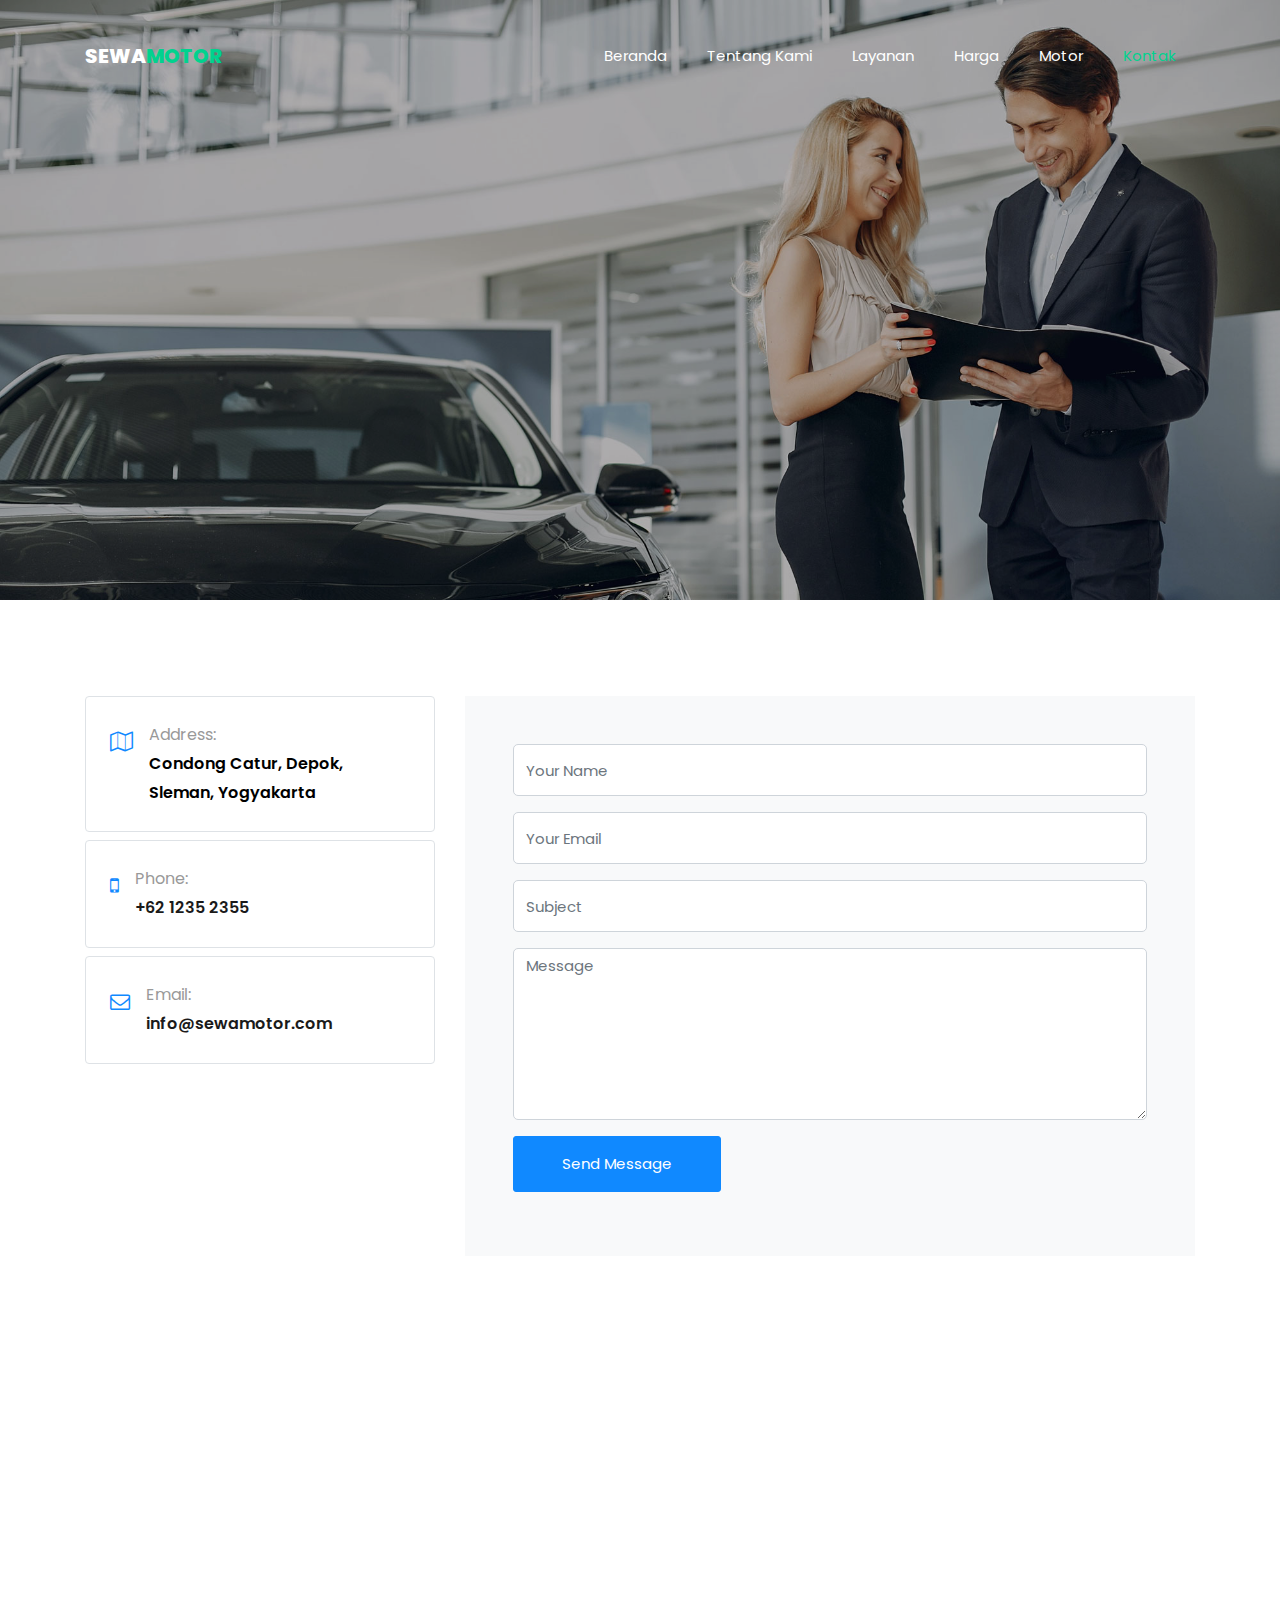
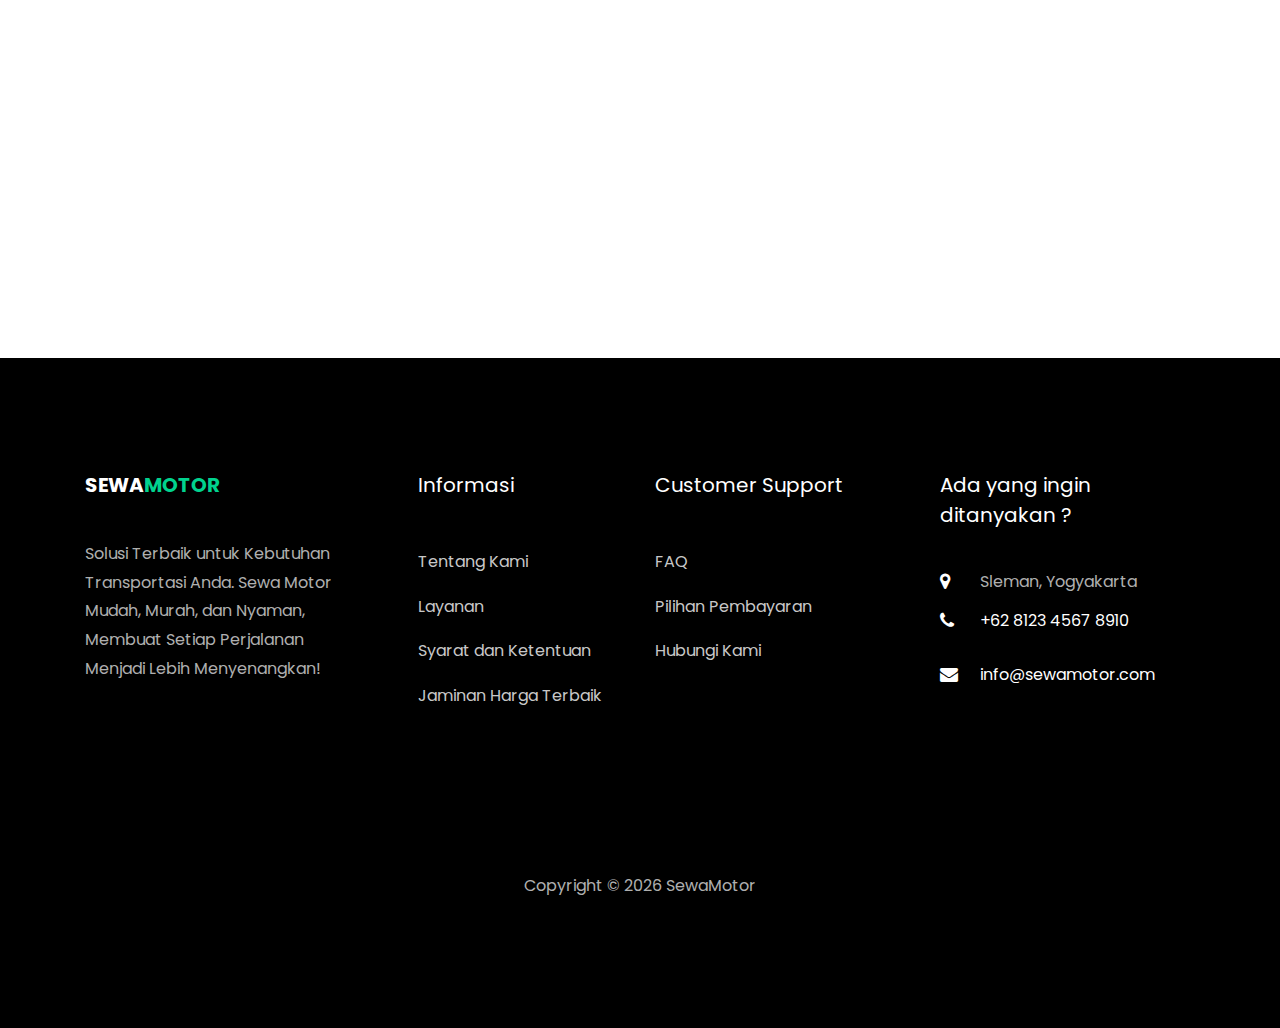
<file: contact.html>
<!DOCTYPE html>
<html lang="en">
  <head>
    <title>Sewa Motor</title>
    <meta charset="utf-8" />
    <meta
      name="viewport"
      content="width=device-width, initial-scale=1, shrink-to-fit=no"
    />

    <link
      href="https://fonts.googleapis.com/css?family=Poppins:200,300,400,500,600,700,800&display=swap"
      rel="stylesheet"
    />

    <link rel="stylesheet" href="css/open-iconic-bootstrap.min.css" />
    <link rel="stylesheet" href="css/animate.css" />

    <link rel="stylesheet" href="css/owl.carousel.min.css" />
    <link rel="stylesheet" href="css/owl.theme.default.min.css" />
    <link rel="stylesheet" href="css/magnific-popup.css" />

    <link rel="stylesheet" href="css/aos.css" />

    <link rel="stylesheet" href="css/ionicons.min.css" />

    <link rel="stylesheet" href="css/bootstrap-datepicker.css" />
    <link rel="stylesheet" href="css/jquery.timepicker.css" />

    <link rel="stylesheet" href="css/flaticon.css" />
    <link rel="stylesheet" href="css/icomoon.css" />
    <link rel="stylesheet" href="css/style.css" />
  </head>
  <body>
    <nav
      class="navbar navbar-expand-lg navbar-dark ftco_navbar bg-dark ftco-navbar-light"
      id="ftco-navbar"
    >
      <div class="container">
        <a class="navbar-brand" href="index.html">Sewa<span>Motor</span></a>
        <button
          class="navbar-toggler"
          type="button"
          data-toggle="collapse"
          data-target="#ftco-nav"
          aria-controls="ftco-nav"
          aria-expanded="false"
          aria-label="Toggle navigation"
        >
          <span class="oi oi-menu"></span> Menu
        </button>

        <div class="collapse navbar-collapse" id="ftco-nav">
          <ul class="navbar-nav ml-auto">
            <li class="nav-item">
              <a href="index.html" class="nav-link">Beranda</a>
            </li>
            <li class="nav-item">
              <a href="about.html" class="nav-link">Tentang Kami</a>
            </li>
            <li class="nav-item">
              <a href="services.html" class="nav-link">Layanan</a>
            </li>
            <li class="nav-item">
              <a href="pricing.html" class="nav-link">Harga</a>
            </li>
            <li class="nav-item">
              <a href="motor.html" class="nav-link">Motor</a>
            </li>
            <li class="nav-item active">
              <a href="contact.html" class="nav-link">Kontak</a>
            </li>
          </ul>
        </div>
      </div>
    </nav>
    <!-- END nav -->

    <section
      class="hero-wrap hero-wrap-2 js-fullheight"
      style="background-image: url('images/bg_3.jpg')"
      data-stellar-background-ratio="0.5"
    >
      <div class="overlay"></div>
      <div class="container">
        <div
          class="row no-gutters slider-text js-fullheight align-items-end justify-content-start"
        >
          <div class="col-md-9 ftco-animate pb-5">
            <p class="breadcrumbs">
              <span class="mr-2"
                ><a href="index.html"
                  >Beranda <i class="ion-ios-arrow-forward"></i></a
              ></span>
              <span>Kontak <i class="ion-ios-arrow-forward"></i></span>
            </p>
            <h1 class="mb-3 bread">Hubungi Kami</h1>
          </div>
        </div>
      </div>
    </section>

    <section class="ftco-section contact-section">
      <div class="container">
        <div class="row d-flex mb-5 contact-info">
          <div class="col-md-4">
            <div class="row mb-5">
              <div class="col-md-12">
                <div class="border w-100 p-4 rounded mb-2 d-flex">
                  <div class="icon mr-3">
                    <span class="icon-map-o"></span>
                  </div>
                  <p>
                    <span>Address:</span> Condong Catur, Depok, Sleman,
                    Yogyakarta
                  </p>
                </div>
              </div>
              <div class="col-md-12">
                <div class="border w-100 p-4 rounded mb-2 d-flex">
                  <div class="icon mr-3">
                    <span class="icon-mobile-phone"></span>
                  </div>
                  <p>
                    <span>Phone:</span>
                    <a href="tel://621234567920">+62 1235 2355</a>
                  </p>
                </div>
              </div>
              <div class="col-md-12">
                <div class="border w-100 p-4 rounded mb-2 d-flex">
                  <div class="icon mr-3">
                    <span class="icon-envelope-o"></span>
                  </div>
                  <p>
                    <span>Email:</span>
                    <a href="mailto:info@sewamotor.com">info@sewamotor.com</a>
                  </p>
                </div>
              </div>
            </div>
          </div>
          <div class="col-md-8 block-9 mb-md-5">
            <form action="#" class="bg-light p-5 contact-form">
              <div class="form-group">
                <input
                  type="text"
                  class="form-control"
                  placeholder="Your Name"
                />
              </div>
              <div class="form-group">
                <input
                  type="text"
                  class="form-control"
                  placeholder="Your Email"
                />
              </div>
              <div class="form-group">
                <input type="text" class="form-control" placeholder="Subject" />
              </div>
              <div class="form-group">
                <textarea
                  name=""
                  id=""
                  cols="30"
                  rows="7"
                  class="form-control"
                  placeholder="Message"
                ></textarea>
              </div>
              <div class="form-group">
                <input
                  type="submit"
                  value="Send Message"
                  class="btn btn-primary py-3 px-5"
                />
              </div>
            </form>
          </div>
        </div>
        <div class="row justify-content-center">
          <div class="col-md-12">
            <iframe
              id="map"
              class="bg-white"
              src="https://www.google.com/maps/embed?pb=!1m17!1m12!1m3!1d3953.290327492322!2d110.40557477595422!3d-7.759002176947893!2m3!1f0!2f0!3f0!3m2!1i1024!2i768!4f13.1!3m2!1m1!2zN8KwNDUnMzIuNCJTIDExMMKwMjQnMjkuMyJF!5e0!3m2!1sen!2sid!4v1719283453600!5m2!1sen!2sid"
            ></iframe>
          </div>
        </div>
      </div>
    </section>

    <footer class="ftco-footer ftco-bg-dark ftco-section">
      <div class="container">
        <div class="row mb-5">
          <div class="col-md">
            <div class="ftco-footer-widget mb-4">
              <h2 class="ftco-heading-2">
                <a href="#" class="logo">Sewa<span>Motor</span></a>
              </h2>
              <p>
                Solusi Terbaik untuk Kebutuhan Transportasi Anda. Sewa Motor
                Mudah, Murah, dan Nyaman, Membuat Setiap Perjalanan Menjadi
                Lebih Menyenangkan!
              </p>
              <ul
                class="ftco-footer-social list-unstyled float-md-left float-lft mt-5"
              >
                <li class="ftco-animate">
                  <a href="#"><span class="icon-twitter"></span></a>
                </li>
                <li class="ftco-animate">
                  <a href="#"><span class="icon-facebook"></span></a>
                </li>
                <li class="ftco-animate">
                  <a href="#"><span class="icon-instagram"></span></a>
                </li>
              </ul>
            </div>
          </div>
          <div class="col-md">
            <div class="ftco-footer-widget mb-4 ml-md-5">
              <h2 class="ftco-heading-2">Informasi</h2>
              <ul class="list-unstyled">
                <li><a href="#" class="py-2 d-block">Tentang Kami</a></li>
                <li><a href="#" class="py-2 d-block">Layanan</a></li>
                <li>
                  <a href="#" class="py-2 d-block">Syarat dan Ketentuan</a>
                </li>
                <li>
                  <a href="#" class="py-2 d-block">Jaminan Harga Terbaik</a>
                </li>
              </ul>
            </div>
          </div>
          <div class="col-md">
            <div class="ftco-footer-widget mb-4">
              <h2 class="ftco-heading-2">Customer Support</h2>
              <ul class="list-unstyled">
                <li><a href="#" class="py-2 d-block">FAQ</a></li>
                <li><a href="#" class="py-2 d-block">Pilihan Pembayaran</a></li>
                <li><a href="#" class="py-2 d-block">Hubungi Kami</a></li>
              </ul>
            </div>
          </div>
          <div class="col-md">
            <div class="ftco-footer-widget mb-4">
              <h2 class="ftco-heading-2">Ada yang ingin ditanyakan ?</h2>
              <div class="block-23 mb-3">
                <ul>
                  <li>
                    <span class="icon icon-map-marker"></span
                    ><span class="text">Sleman, Yogyakarta</span>
                  </li>
                  <li>
                    <a href="#"
                      ><span class="icon icon-phone"></span
                      ><span class="text">+62 8123 4567 8910</span></a
                    >
                  </li>
                  <li>
                    <a href="#"
                      ><span class="icon icon-envelope"></span
                      ><span class="text">info@sewamotor.com</span></a
                    >
                  </li>
                </ul>
              </div>
            </div>
          </div>
        </div>
        <div class="row">
          <div class="col-md-12 text-center">
            <p>
              Copyright &copy;
              <script>
                document.write(new Date().getFullYear());
              </script>
              SewaMotor
            </p>
          </div>
        </div>
      </div>
    </footer>

    <!-- loader -->
    <div id="ftco-loader" class="show fullscreen">
      <svg class="circular" width="48px" height="48px">
        <circle
          class="path-bg"
          cx="24"
          cy="24"
          r="22"
          fill="none"
          stroke-width="4"
          stroke="#eeeeee"
        />
        <circle
          class="path"
          cx="24"
          cy="24"
          r="22"
          fill="none"
          stroke-width="4"
          stroke-miterlimit="10"
          stroke="#F96D00"
        />
      </svg>
    </div>

    <script src="js/jquery.min.js"></script>
    <script src="js/jquery-migrate-3.0.1.min.js"></script>
    <script src="js/popper.min.js"></script>
    <script src="js/bootstrap.min.js"></script>
    <script src="js/jquery.easing.1.3.js"></script>
    <script src="js/jquery.waypoints.min.js"></script>
    <script src="js/jquery.stellar.min.js"></script>
    <script src="js/owl.carousel.min.js"></script>
    <script src="js/jquery.magnific-popup.min.js"></script>
    <script src="js/aos.js"></script>
    <script src="js/jquery.animateNumber.min.js"></script>
    <script src="js/bootstrap-datepicker.js"></script>
    <script src="js/jquery.timepicker.min.js"></script>
    <script src="js/scrollax.min.js"></script>
    <script src="js/main.js"></script>
  </body>
</html>
</file>
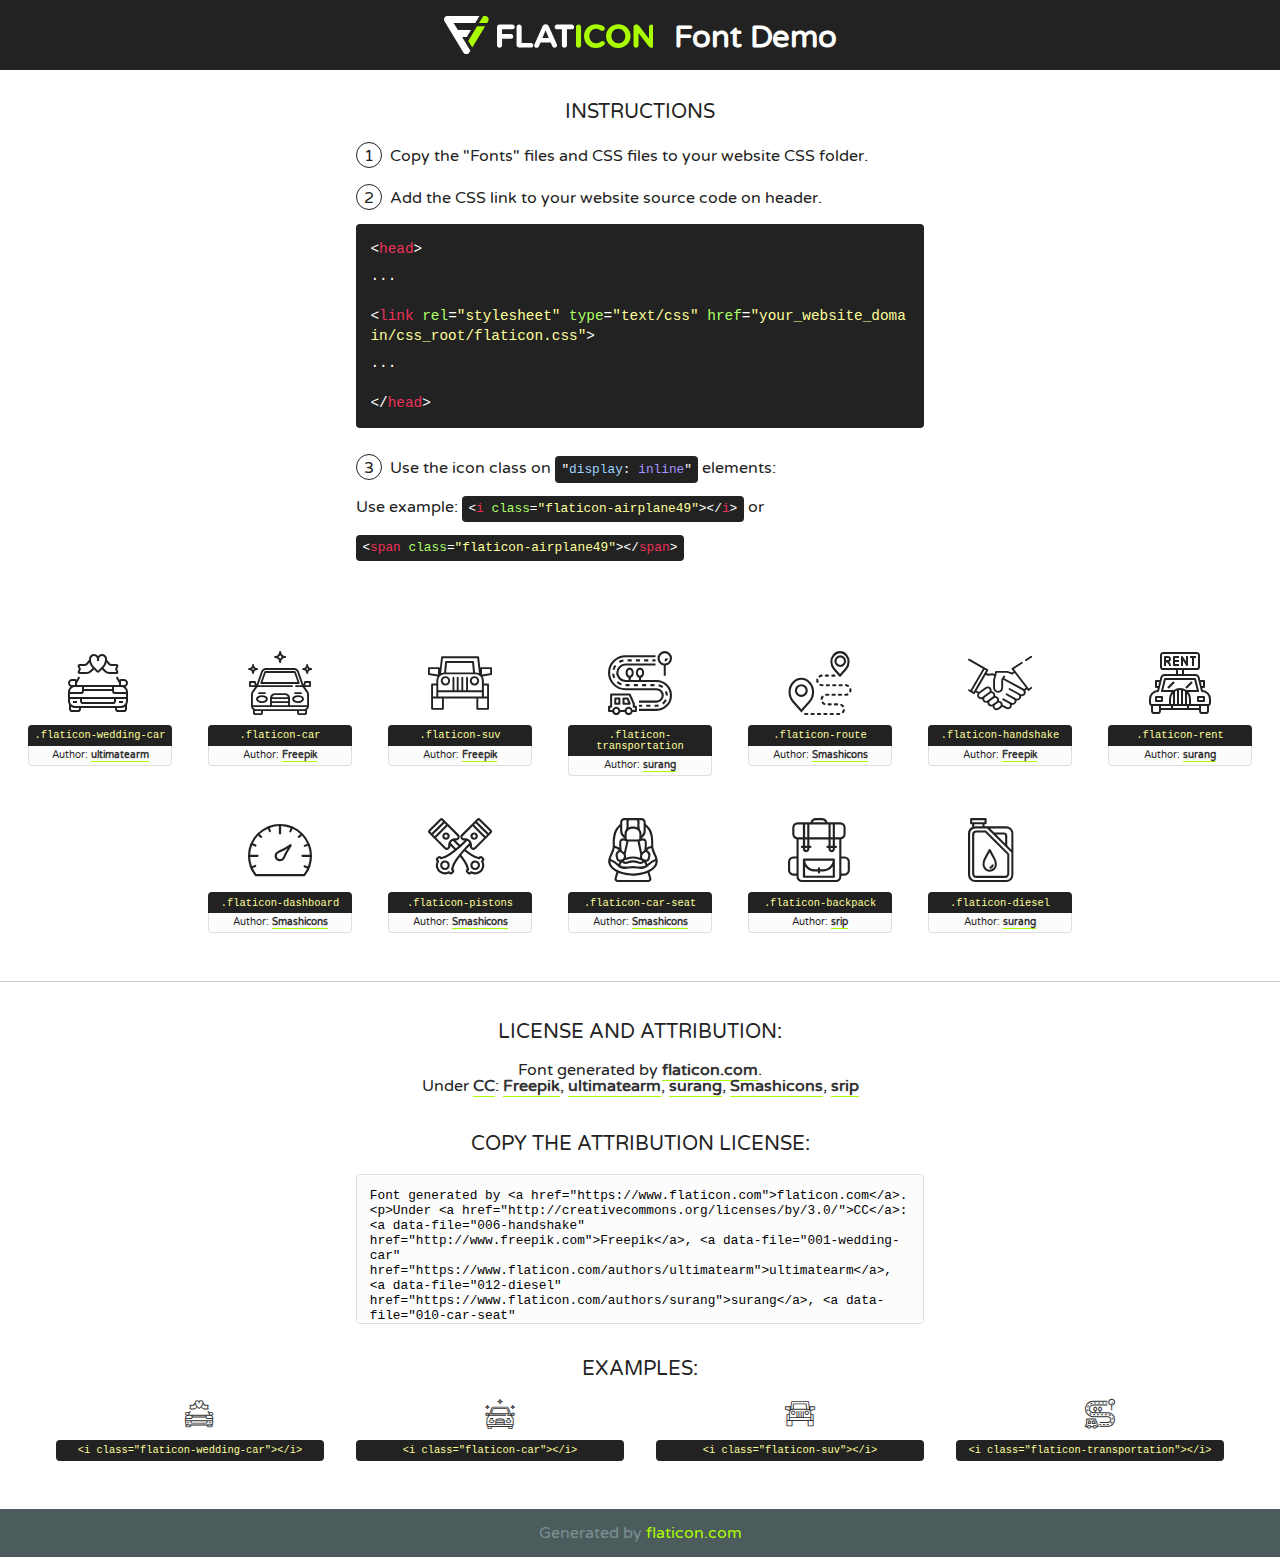
<file: fonts/flaticon/font/flaticon.html>
<!DOCTYPE html>
<!--
  Flaticon icon font: Flaticon
  Creation date: 29/10/2019 06:11
-->
<html>
<!DOCTYPE html>
<html>

<head>
    <title>Flaticon WebFont</title>
    <link href="http://fonts.googleapis.com/css?family=Varela+Round" rel="stylesheet" type="text/css" />
    <link rel="stylesheet" type="text/css" href="flaticon.css">
    <meta charset="UTF-8">
    <style>
    html, body, div, span, applet, object, iframe,
    h1, h2, h3, h4, h5, h6, p, blockquote, pre,
    a, abbr, acronym, address, big, cite, code,
    del, dfn, em, img, ins, kbd, q, s, samp,
    small, strike, strong, sub, sup, tt, var,
    b, u, i, center,
    dl, dt, dd, ol, ul, li,
    fieldset, form, label, legend,
    table, caption, tbody, tfoot, thead, tr, th, td,
    article, aside, canvas, details, embed, 
    figure, figcaption, footer, header, hgroup, 
    menu, nav, output, ruby, section, summary,
    time, mark, audio, video {
        margin: 0;
        padding: 0;
        border: 0;
        font-size: 100%;
        font: inherit;
        vertical-align: baseline;
    }
    /* HTML5 display-role reset for older browsers */
    article, aside, details, figcaption, figure, 
    footer, header, hgroup, menu, nav, section {
        display: block;
    }
    body {
        line-height: 1;
    }
    ol, ul {
        list-style: none;
    }
    blockquote, q {
        quotes: none;
    }
    blockquote:before, blockquote:after,
    q:before, q:after {
        content: '';
        content: none;
    }
    table {
        border-collapse: collapse;
        border-spacing: 0;
    }
    body {
        font-family: 'Varela Round', Helvetica, Arial, sans-serif;
        font-size: 16px;
        color: #222;
    }
    a {
        color: #333;
        border-bottom: 1px solid #a9fd00;
        font-weight: bold;
        text-decoration: none;
    }
    * {
        -moz-box-sizing: border-box;
        -webkit-box-sizing: border-box;
        box-sizing: border-box;
        margin: 0;
        padding: 0;
    }
    [class^="flaticon-"]:before, [class*=" flaticon-"]:before, [class^="flaticon-"]:after, [class*=" flaticon-"]:after {
        font-family: Flaticon;
        font-size: 30px;
        font-style: normal;
        margin-left: 20px;
        color: #333;
    }
    .wrapper {
        max-width: 600px;
        margin: auto;
        padding: 0 1em;
    }
    .title {
        font-size: 1.25em;
        text-align: center;
        margin-bottom: 1em;
        text-transform: uppercase;
    }
    header {
        text-align: center;
        background-color: #222;
        color: #fff;
        padding: 1em;
    }
    header .logo {
        width: 210px;
        height: 38px;
        display: inline-block;
        vertical-align: middle;
        margin-right: 1em;
        border: none;
    }
    header strong {
        font-size: 1.95em;
        font-weight: bold;
        vertical-align: middle;
        margin-top: 5px;
        display: inline-block;
    }
    .demo {
        margin: 2em auto;
        line-height: 1.25em;
    }
    .demo ul li {
        margin-bottom: 1em;
    }
    .demo ul li .num {
        color: #222;
        border-radius: 20px;
        display: inline-block;
        width: 26px;
        padding: 3px;
        height: 26px;
        text-align: center;
        margin-right: 0.5em;
        border: 1px solid #222;
    }
    .demo ul li code {
        background-color: #222;
        border-radius: 4px;
        padding: 0.25em 0.5em;
        display: inline-block;
        color: #fff;
        font-family: Consolas,Monaco,Lucida Console,Liberation Mono,DejaVu Sans Mono,Bitstream Vera Sans Mono,Courier New, monospace;
        font-weight: lighter;
        margin-top: 1em;
        font-size: 0.8em;
        word-break: break-all;
    }
    .demo ul li code.big {
        padding: 1em;
        font-size: 0.9em;
    }
    .demo ul li code .red {
        color: #EF3159;
    }
    .demo ul li code .green {
        color: #ACFF65;
    }
    .demo ul li code .yellow {
        color: #FFFF99;
    }
    .demo ul li code .blue {
        color: #99D3FF;
    }
    .demo ul li code .purple {
        color: #A295FF;
    }
    .demo ul li code .dots {
        margin-top: 0.5em;
        display: block;
    }
    #glyphs {
        border-bottom: 1px solid #ccc;
        padding: 2em 0;
        text-align: center;
    }
    .glyph {
        display: inline-block;
        width: 9em;
        margin: 1em;
        text-align: center;
        vertical-align: top;
        background: #FFF;
    }
    .glyph .glyph-icon {
        padding: 10px;
        display: block;
        font-family:"Flaticon";
        font-size: 64px;
        line-height: 1;
    }
    .glyph .glyph-icon:before {
        font-size: 64px;
        color: #222;
        margin-left: 0;
    }
    .class-name {
        font-size: 0.65em;
        background-color: #222;
        color: #fff;
        border-radius: 4px 4px 0 0;
        padding: 0.5em;
        color: #FFFF99;
        font-family: Consolas,Monaco,Lucida Console,Liberation Mono,DejaVu Sans Mono,Bitstream Vera Sans Mono,Courier New, monospace;
    }
    .author-name {
        font-size: 0.6em;
        background-color: #fcfcfd;
        border: 1px solid #DEDEE4;
        border-top: 0;
        border-radius: 0 0 4px 4px;
        padding: 0.5em;
    }
    .class-name:last-child {
        font-size: 10px;
        color:#888;
    }
    .class-name:last-child a {
        font-size: 10px;
        color:#555;
    }
    .class-name:last-child a:hover {
        color:#a9fd00;
    }
    .glyph > input {
        display: block;
        width: 100px;
        margin: 5px auto;
        text-align: center;
        font-size: 12px;
        cursor: text;
    }
    .glyph > input.icon-input {
        font-family:"Flaticon";
        font-size: 16px;
        margin-bottom: 10px;
    }
    .attribution .title {
        margin-top: 2em;
    }
    .attribution textarea {
        background-color: #fcfcfd;
        padding: 1em;
        border: none;
        box-shadow: none;
        border: 1px solid #DEDEE4;
        border-radius: 4px;
        resize: none;
        width: 100%;
        height: 150px;
        font-size: 0.8em;
        font-family: Consolas,Monaco,Lucida Console,Liberation Mono,DejaVu Sans Mono,Bitstream Vera Sans Mono,Courier New, monospace;
        -webkit-appearance: none;
    }
    .iconsuse {
        margin: 2em auto;
        text-align: center;
        max-width: 1200px;
    }
    .iconsuse:after {
        content: '';
        display: table;
        clear: both;
    }
    .iconsuse .image {
        float: left;
        width: 25%;
        padding: 0 1em;
    }
    .iconsuse .image p {
        margin-bottom: 1em;
    }
    .iconsuse .image span {
        display: block;
        font-size: 0.65em;
        background-color: #222;
        color: #fff;
        border-radius: 4px;
        padding: 0.5em;
        color: #FFFF99;
        margin-top: 1em;
        font-family: Consolas,Monaco,Lucida Console,Liberation Mono,DejaVu Sans Mono,Bitstream Vera Sans Mono,Courier New, monospace;
    }
    #footer {
        text-align: center;
        background-color: #4C5B5C;
        color: #7c9192;
        padding: 1em;
    }
    #footer a {
        border: none;
        color: #a9fd00;
        font-weight: normal;
    }
    @media (max-width: 960px) {
        .iconsuse .image {
            width: 50%;
        }
    }
    @media (max-width: 560px) {
        .iconsuse .image {
            width: 100%;
        }
    }
    </style>
</head>

<body class="characters-off">

    <header>
        <a href="https://www.flaticon.com" target="_blank" class="logo">
            <svg version="1.1" xmlns="http://www.w3.org/2000/svg" xmlns:xlink="http://www.w3.org/1999/xlink" xmlns:a="http://ns.adobe.com/AdobeSVGViewerExtensions/3.0/" viewBox="0 0 560.875 102.036" enable-background="new 0 0 560.875 102.036" xml:space="preserve">
                <defs>
                </defs>
                <g>
                    <g class="letters">
                        <path fill="#ffffff" d="M141.596,29.675c0-3.777,2.985-6.767,6.764-6.767h34.438c3.426,0,6.15,2.728,6.15,6.15
                        c0,3.43-2.724,6.149-6.15,6.149h-27.674v13.091h23.719c3.429,0,6.151,2.724,6.151,6.15c0,3.43-2.723,6.149-6.151,6.149h-23.719
                        v17.574c0,3.773-2.986,6.761-6.764,6.761c-3.779,0-6.764-2.989-6.764-6.761V29.675z"></path>
                        <path fill="#ffffff" d="M193.844,29.149c0-3.781,2.985-6.767,6.764-6.767c3.776,0,6.763,2.985,6.763,6.767v42.957h25.039
                        c3.426,0,6.149,2.726,6.149,6.153c0,3.425-2.723,6.15-6.149,6.15h-31.802c-3.779,0-6.764-2.986-6.764-6.768V29.149z"></path>
                        <path fill="#ffffff" d="M241.891,75.71l21.438-48.407c1.492-3.341,4.215-5.357,7.906-5.357h0.792
                        c3.686,0,6.323,2.017,7.815,5.357l21.439,48.407c0.436,0.967,0.701,1.845,0.701,2.723c0,3.602-2.809,6.501-6.414,6.501
                        c-3.161,0-5.269-1.845-6.499-4.655l-4.132-9.661h-27.059l-4.301,10.102c-1.144,2.631-3.426,4.214-6.237,4.214
                        c-3.517,0-6.24-2.81-6.24-6.325C241.1,77.64,241.451,76.677,241.891,75.71z M279.932,58.666l-8.521-20.297l-8.526,20.297H279.932
                        z"></path>
                        <path fill="#ffffff" d="M314.864,35.387H301.86c-3.429,0-6.239-2.813-6.239-6.238c0-3.429,2.811-6.24,6.239-6.24h39.533
                        c3.426,0,6.237,2.811,6.237,6.24c0,3.425-2.811,6.238-6.237,6.238h-13.001v42.785c0,3.773-2.99,6.761-6.764,6.761
                        c-3.779,0-6.764-2.989-6.764-6.761V35.387z"></path>
                        <path fill="#A9FD00" d="M352.615,29.149c0-3.781,2.985-6.767,6.767-6.767c3.774,0,6.761,2.985,6.761,6.767v49.024
                        c0,3.773-2.987,6.761-6.761,6.761c-3.781,0-6.767-2.989-6.767-6.761V29.149z"></path>
                        <path fill="#A9FD00" d="M374.132,53.836v-0.179c0-17.481,13.178-31.801,32.065-31.801c9.22,0,15.459,2.458,20.557,6.238
                        c1.402,1.054,2.637,2.985,2.637,5.357c0,3.692-2.985,6.59-6.681,6.59c-1.845,0-3.071-0.702-4.044-1.319
                        c-3.776-2.813-7.729-4.393-12.562-4.393c-10.364,0-17.831,8.611-17.831,19.154v0.173c0,10.542,7.291,19.329,17.831,19.329
                        c5.715,0,9.492-1.756,13.359-4.834c1.049-0.874,2.458-1.491,4.039-1.491c3.429,0,6.325,2.813,6.325,6.236
                        c0,2.106-1.056,3.78-2.282,4.834c-5.539,4.834-12.036,7.733-21.878,7.733C387.572,85.464,374.132,71.493,374.132,53.836z"></path>
                        <path fill="#A9FD00" d="M433.009,53.836v-0.179c0-17.481,13.79-31.801,32.766-31.801c18.981,0,32.592,14.143,32.592,31.628v0.173
                        c0,17.483-13.785,31.807-32.769,31.807C446.625,85.464,433.009,71.32,433.009,53.836z M484.224,53.836v-0.179
                        c0-10.539-7.725-19.326-18.626-19.326c-10.893,0-18.449,8.611-18.449,19.154v0.173c0,10.542,7.73,19.329,18.626,19.329
                        C476.676,72.986,484.224,64.378,484.224,53.836z"></path>
                        <path fill="#A9FD00" d="M506.233,29.321c0-3.774,2.99-6.763,6.767-6.763h1.401c3.252,0,5.183,1.583,7.029,3.953l26.093,34.265
                        V29.059c0-3.692,2.99-6.677,6.681-6.677c3.683,0,6.671,2.985,6.671,6.677v48.934c0,3.78-2.987,6.765-6.764,6.765h-0.436
                        c-3.257,0-5.188-1.581-7.034-3.953l-27.056-35.492v32.944c0,3.687-2.985,6.676-6.678,6.676c-3.683,0-6.673-2.989-6.673-6.676
                        V29.321z"></path>
                    </g>
                    <g class="insignia">
                        <path fill="#ffffff" d="M48.372,56.137h12.517l11.156-18.537H37.186L25.688,18.539h57.825L94.668,0H9.271
                        C5.925,0,2.842,1.801,1.198,4.716c-1.644,2.907-1.593,6.482,0.134,9.343l50.38,83.501c1.678,2.781,4.689,4.476,7.938,4.476
                        c3.246,0,6.257-1.695,7.935-4.476l2.898-4.804L48.372,56.137z"></path>
                        <g class="i">
                            <path fill="#A9FD00" d="M93.575,18.539h0.031v0.004l21.652,0.004l2.705-4.488c1.727-2.861,1.778-6.436,0.133-9.343
                            C116.454,1.801,113.371,0,110.026,0h-5.294L93.575,18.539z"></path>
                            <polygon fill="#A9FD00" points="88.291,27.356 64.725,66.486 75.519,84.404 109.942,27.356"></polygon>
                        </g>
                    </g>
                </g>
            </svg>
        </a>
        <strong>Font Demo</strong>
    </header>


    <section class="demo wrapper">

        <p class="title">Instructions</p>

        <ul>
            <li>
                <span class="num">1</span>Copy the "Fonts" files and CSS files to your website CSS folder.
            </li>
            <li>
                <span class="num">2</span>Add the CSS link to your website source code on header.
                <code class="big">
                    &lt;<span class="red">head</span>&gt;
                    <br/><span class="dots">...</span>
                    <br/>&lt;<span class="red">link</span> <span class="green">rel</span>=<span class="yellow">"stylesheet"</span> <span class="green">type</span>=<span class="yellow">"text/css"</span> <span class="green">href</span>=<span class="yellow">"your_website_domain/css_root/flaticon.css"</span>&gt;
                    <br/><span class="dots">...</span>
                    <br/>&lt;/<span class="red">head</span>&gt;
                </code>
            </li>

            <li>
                <p>
                    <span class="num">3</span>Use the icon class on <code>"<span class="blue">display</span>:<span class="purple"> inline</span>"</code> elements:
                    <br />
                    Use example: <code>&lt;<span class="red">i</span> <span class="green">class</span>=<span class="yellow">&quot;flaticon-airplane49&quot;</span>&gt;&lt;/<span class="red">i</span>&gt;</code> or <code>&lt;<span class="red">span</span> <span class="green">class</span>=<span class="yellow">&quot;flaticon-airplane49&quot;</span>&gt;&lt;/<span class="red">span</span>&gt;</code>
            </li>
        </ul>

    </section>




   <section id="glyphs">          
    
      
        <div class="glyph"><div class="glyph-icon flaticon-wedding-car"></div>
            <div class="class-name">.flaticon-wedding-car</div>
            <div class="author-name">Author: <a data-file="001-wedding-car" href="https://www.flaticon.com/authors/ultimatearm">ultimatearm</a> </div> 
        </div>        
        
        <div class="glyph"><div class="glyph-icon flaticon-car"></div>
            <div class="class-name">.flaticon-car</div>
            <div class="author-name">Author: <a data-file="002-car" href="http://www.freepik.com">Freepik</a> </div> 
        </div>        
        
        <div class="glyph"><div class="glyph-icon flaticon-suv"></div>
            <div class="class-name">.flaticon-suv</div>
            <div class="author-name">Author: <a data-file="003-suv" href="http://www.freepik.com">Freepik</a> </div> 
        </div>        
        
        <div class="glyph"><div class="glyph-icon flaticon-transportation"></div>
            <div class="class-name">.flaticon-transportation</div>
            <div class="author-name">Author: <a data-file="004-transportation" href="https://www.flaticon.com/authors/surang">surang</a> </div> 
        </div>        
        
        <div class="glyph"><div class="glyph-icon flaticon-route"></div>
            <div class="class-name">.flaticon-route</div>
            <div class="author-name">Author: <a data-file="005-route" href="https://www.flaticon.com/authors/smashicons">Smashicons</a> </div> 
        </div>        
        
        <div class="glyph"><div class="glyph-icon flaticon-handshake"></div>
            <div class="class-name">.flaticon-handshake</div>
            <div class="author-name">Author: <a data-file="006-handshake" href="http://www.freepik.com">Freepik</a> </div> 
        </div>        
        
        <div class="glyph"><div class="glyph-icon flaticon-rent"></div>
            <div class="class-name">.flaticon-rent</div>
            <div class="author-name">Author: <a data-file="007-rent" href="https://www.flaticon.com/authors/surang">surang</a> </div> 
        </div>        
        
        <div class="glyph"><div class="glyph-icon flaticon-dashboard"></div>
            <div class="class-name">.flaticon-dashboard</div>
            <div class="author-name">Author: <a data-file="008-dashboard" href="https://www.flaticon.com/authors/smashicons">Smashicons</a> </div> 
        </div>        
        
        <div class="glyph"><div class="glyph-icon flaticon-pistons"></div>
            <div class="class-name">.flaticon-pistons</div>
            <div class="author-name">Author: <a data-file="009-pistons" href="https://www.flaticon.com/authors/smashicons">Smashicons</a> </div> 
        </div>        
        
        <div class="glyph"><div class="glyph-icon flaticon-car-seat"></div>
            <div class="class-name">.flaticon-car-seat</div>
            <div class="author-name">Author: <a data-file="010-car-seat" href="https://www.flaticon.com/authors/smashicons">Smashicons</a> </div> 
        </div>        
        
        <div class="glyph"><div class="glyph-icon flaticon-backpack"></div>
            <div class="class-name">.flaticon-backpack</div>
            <div class="author-name">Author: <a data-file="011-backpack" href="https://www.flaticon.com/authors/srip">srip</a> </div> 
        </div>        
        
        <div class="glyph"><div class="glyph-icon flaticon-diesel"></div>
            <div class="class-name">.flaticon-diesel</div>
            <div class="author-name">Author: <a data-file="012-diesel" href="https://www.flaticon.com/authors/surang">surang</a> </div> 
        </div>        
        

    </section>



    <section class="attribution wrapper"   style="text-align:center;">

      <div class="title">License and attribution:</div><div class="attrDiv">Font generated by <a href="https://www.flaticon.com">flaticon.com</a>. <div><p>Under <a href="http://creativecommons.org/licenses/by/3.0/">CC</a>: <a data-file="006-handshake" href="http://www.freepik.com">Freepik</a>, <a data-file="001-wedding-car" href="https://www.flaticon.com/authors/ultimatearm">ultimatearm</a>, <a data-file="012-diesel" href="https://www.flaticon.com/authors/surang">surang</a>, <a data-file="010-car-seat" href="https://www.flaticon.com/authors/smashicons">Smashicons</a>, <a data-file="011-backpack" href="https://www.flaticon.com/authors/srip">srip</a></p>  </div>
      </div>
      <div class="title">Copy the Attribution License:</div>

    <textarea onclick="this.focus();this.select();">Font generated by &lt;a href=&quot;https://www.flaticon.com&quot;&gt;flaticon.com&lt;/a&gt;. <p>Under <a href="http://creativecommons.org/licenses/by/3.0/">CC</a>: <a data-file="006-handshake" href="http://www.freepik.com">Freepik</a>, <a data-file="001-wedding-car" href="https://www.flaticon.com/authors/ultimatearm">ultimatearm</a>, <a data-file="012-diesel" href="https://www.flaticon.com/authors/surang">surang</a>, <a data-file="010-car-seat" href="https://www.flaticon.com/authors/smashicons">Smashicons</a>, <a data-file="011-backpack" href="https://www.flaticon.com/authors/srip">srip</a></p>  
     </textarea>

    </section>

    <section class="iconsuse">

          <div class="title">Examples:</div>            
             
            <div class="image">
                <p>
                    <i class="glyph-icon flaticon-wedding-car"></i> 
                    <span>&lt;i class=&quot;flaticon-wedding-car&quot;&gt;&lt;/i&gt;</span>
                </p>
            </div>
            
            <div class="image">
                <p>
                    <i class="glyph-icon flaticon-car"></i> 
                    <span>&lt;i class=&quot;flaticon-car&quot;&gt;&lt;/i&gt;</span>
                </p>
            </div>
            
            <div class="image">
                <p>
                    <i class="glyph-icon flaticon-suv"></i> 
                    <span>&lt;i class=&quot;flaticon-suv&quot;&gt;&lt;/i&gt;</span>
                </p>
            </div>
            
            <div class="image">
                <p>
                    <i class="glyph-icon flaticon-transportation"></i> 
                    <span>&lt;i class=&quot;flaticon-transportation&quot;&gt;&lt;/i&gt;</span>
                </p>
            </div>
                       
        </div>
                            
    </section>

<div id="footer">
    <div>Generated by <a href="https://www.flaticon.com">flaticon.com</a>
    </div>
</div>



</body>
</html>
</file>
<file: css/flaticon.css>
/*
  	Flaticon icon font: Flaticon
  	Creation date: 04/01/2019 13:45
  	*/


@font-face {
  font-family: "Flaticon";
  src: url("../fonts/flaticon/font/Flaticon.eot");
  src: url("../fonts/flaticon/font/Flaticon.eot?#iefix") format("embedded-opentype"),
       url("../fonts/flaticon/font/Flaticon.woff") format("woff"),
       url("../fonts/flaticon/font/Flaticon.ttf") format("truetype"),
       url("../fonts/flaticon/font/Flaticon.svg#Flaticon") format("svg");
  font-weight: normal;
  font-style: normal;
}

@media screen and (-webkit-min-device-pixel-ratio:0) {
  @font-face {
    font-family: "Flaticon";
    src: url("../fonts/flaticon/font/Flaticon.svg#Flaticon") format("svg");
  }
}

[class^="flaticon-"]:before, [class*=" flaticon-"]:before,
[class^="flaticon-"]:after, [class*=" flaticon-"]:after {   
  font-family: Flaticon;
  font-style: normal;
  font-weight: normal;
  font-variant: normal;
  text-transform: none;
  line-height: 1;

  /* Better Font Rendering =========== */
  -webkit-font-smoothing: antialiased;
  -moz-osx-font-smoothing: grayscale;
}

.flaticon-wedding-car:before { content: "\f100"; }
.flaticon-car:before { content: "\f101"; }
.flaticon-suv:before { content: "\f102"; }
.flaticon-transportation:before { content: "\f103"; }
.flaticon-route:before { content: "\f104"; }
.flaticon-handshake:before { content: "\f105"; }
.flaticon-rent:before { content: "\f106"; }
.flaticon-dashboard:before { content: "\f107"; }
.flaticon-pistons:before { content: "\f108"; }
.flaticon-car-seat:before { content: "\f109"; }
.flaticon-backpack:before { content: "\f10a"; }
.flaticon-diesel:before { content: "\f10b"; }s
</file>
<file: css/icomoon.css>
@font-face {
  font-family: 'icomoon';
  src:  url('../fonts/icomoon/icomoon.eot?6tt51o');
  src:  url('../fonts/icomoon/icomoon.eot?6tt51o#iefix') format('embedded-opentype'),
    url('../fonts/icomoon/icomoon.ttf?6tt51o') format('truetype'),
    url('../fonts/icomoon/icomoon.woff?6tt51o') format('woff'),
    url('../fonts/icomoon/icomoon.svg?6tt51o#icomoon') format('svg');
  font-weight: normal;
  font-style: normal;
}

[class^="icon-"], [class*=" icon-"] {
  /* use !important to prevent issues with browser extensions that change fonts */
  font-family: 'icomoon' !important;
  speak: none;
  font-style: normal;
  font-weight: normal;
  font-variant: normal;
  text-transform: none;
  line-height: 1;

  /* Better Font Rendering =========== */
  -webkit-font-smoothing: antialiased;
  -moz-osx-font-smoothing: grayscale;
}

.icon-asterisk:before {
  content: "\f069";
}
.icon-plus:before {
  content: "\f067";
}
.icon-question:before {
  content: "\f128";
}
.icon-minus:before {
  content: "\f068";
}
.icon-glass:before {
  content: "\f000";
}
.icon-music:before {
  content: "\f001";
}
.icon-search:before {
  content: "\f002";
}
.icon-envelope-o:before {
  content: "\f003";
}
.icon-heart:before {
  content: "\f004";
}
.icon-star:before {
  content: "\f005";
}
.icon-star-o:before {
  content: "\f006";
}
.icon-user:before {
  content: "\f007";
}
.icon-film:before {
  content: "\f008";
}
.icon-th-large:before {
  content: "\f009";
}
.icon-th:before {
  content: "\f00a";
}
.icon-th-list:before {
  content: "\f00b";
}
.icon-check:before {
  content: "\f00c";
}
.icon-close:before {
  content: "\f00d";
}
.icon-remove:before {
  content: "\f00d";
}
.icon-times:before {
  content: "\f00d";
}
.icon-search-plus:before {
  content: "\f00e";
}
.icon-search-minus:before {
  content: "\f010";
}
.icon-power-off:before {
  content: "\f011";
}
.icon-signal:before {
  content: "\f012";
}
.icon-cog:before {
  content: "\f013";
}
.icon-gear:before {
  content: "\f013";
}
.icon-trash-o:before {
  content: "\f014";
}
.icon-home:before {
  content: "\f015";
}
.icon-file-o:before {
  content: "\f016";
}
.icon-clock-o:before {
  content: "\f017";
}
.icon-road:before {
  content: "\f018";
}
.icon-download:before {
  content: "\f019";
}
.icon-arrow-circle-o-down:before {
  content: "\f01a";
}
.icon-arrow-circle-o-up:before {
  content: "\f01b";
}
.icon-inbox:before {
  content: "\f01c";
}
.icon-play-circle-o:before {
  content: "\f01d";
}
.icon-repeat:before {
  content: "\f01e";
}
.icon-rotate-right:before {
  content: "\f01e";
}
.icon-refresh:before {
  content: "\f021";
}
.icon-list-alt:before {
  content: "\f022";
}
.icon-lock:before {
  content: "\f023";
}
.icon-flag:before {
  content: "\f024";
}
.icon-headphones:before {
  content: "\f025";
}
.icon-volume-off:before {
  content: "\f026";
}
.icon-volume-down:before {
  content: "\f027";
}
.icon-volume-up:before {
  content: "\f028";
}
.icon-qrcode:before {
  content: "\f029";
}
.icon-barcode:before {
  content: "\f02a";
}
.icon-tag:before {
  content: "\f02b";
}
.icon-tags:before {
  content: "\f02c";
}
.icon-book:before {
  content: "\f02d";
}
.icon-bookmark:before {
  content: "\f02e";
}
.icon-print:before {
  content: "\f02f";
}
.icon-camera:before {
  content: "\f030";
}
.icon-font:before {
  content: "\f031";
}
.icon-bold:before {
  content: "\f032";
}
.icon-italic:before {
  content: "\f033";
}
.icon-text-height:before {
  content: "\f034";
}
.icon-text-width:before {
  content: "\f035";
}
.icon-align-left:before {
  content: "\f036";
}
.icon-align-center:before {
  content: "\f037";
}
.icon-align-right:before {
  content: "\f038";
}
.icon-align-justify:before {
  content: "\f039";
}
.icon-list:before {
  content: "\f03a";
}
.icon-dedent:before {
  content: "\f03b";
}
.icon-outdent:before {
  content: "\f03b";
}
.icon-indent:before {
  content: "\f03c";
}
.icon-video-camera:before {
  content: "\f03d";
}
.icon-image:before {
  content: "\f03e";
}
.icon-photo:before {
  content: "\f03e";
}
.icon-picture-o:before {
  content: "\f03e";
}
.icon-pencil:before {
  content: "\f040";
}
.icon-map-marker:before {
  content: "\f041";
}
.icon-adjust:before {
  content: "\f042";
}
.icon-tint:before {
  content: "\f043";
}
.icon-edit:before {
  content: "\f044";
}
.icon-pencil-square-o:before {
  content: "\f044";
}
.icon-share-square-o:before {
  content: "\f045";
}
.icon-check-square-o:before {
  content: "\f046";
}
.icon-arrows:before {
  content: "\f047";
}
.icon-step-backward:before {
  content: "\f048";
}
.icon-fast-backward:before {
  content: "\f049";
}
.icon-backward:before {
  content: "\f04a";
}
.icon-play:before {
  content: "\f04b";
}
.icon-pause:before {
  content: "\f04c";
}
.icon-stop:before {
  content: "\f04d";
}
.icon-forward:before {
  content: "\f04e";
}
.icon-fast-forward:before {
  content: "\f050";
}
.icon-step-forward:before {
  content: "\f051";
}
.icon-eject:before {
  content: "\f052";
}
.icon-chevron-left:before {
  content: "\f053";
}
.icon-chevron-right:before {
  content: "\f054";
}
.icon-plus-circle:before {
  content: "\f055";
}
.icon-minus-circle:before {
  content: "\f056";
}
.icon-times-circle:before {
  content: "\f057";
}
.icon-check-circle:before {
  content: "\f058";
}
.icon-question-circle:before {
  content: "\f059";
}
.icon-info-circle:before {
  content: "\f05a";
}
.icon-crosshairs:before {
  content: "\f05b";
}
.icon-times-circle-o:before {
  content: "\f05c";
}
.icon-check-circle-o:before {
  content: "\f05d";
}
.icon-ban:before {
  content: "\f05e";
}
.icon-arrow-left:before {
  content: "\f060";
}
.icon-arrow-right:before {
  content: "\f061";
}
.icon-arrow-up:before {
  content: "\f062";
}
.icon-arrow-down:before {
  content: "\f063";
}
.icon-mail-forward:before {
  content: "\f064";
}
.icon-share:before {
  content: "\f064";
}
.icon-expand:before {
  content: "\f065";
}
.icon-compress:before {
  content: "\f066";
}
.icon-exclamation-circle:before {
  content: "\f06a";
}
.icon-gift:before {
  content: "\f06b";
}
.icon-leaf:before {
  content: "\f06c";
}
.icon-fire:before {
  content: "\f06d";
}
.icon-eye:before {
  content: "\f06e";
}
.icon-eye-slash:before {
  content: "\f070";
}
.icon-exclamation-triangle:before {
  content: "\f071";
}
.icon-warning:before {
  content: "\f071";
}
.icon-plane:before {
  content: "\f072";
}
.icon-calendar:before {
  content: "\f073";
}
.icon-random:before {
  content: "\f074";
}
.icon-comment:before {
  content: "\f075";
}
.icon-magnet:before {
  content: "\f076";
}
.icon-chevron-up:before {
  content: "\f077";
}
.icon-chevron-down:before {
  content: "\f078";
}
.icon-retweet:before {
  content: "\f079";
}
.icon-shopping-cart:before {
  content: "\f07a";
}
.icon-folder:before {
  content: "\f07b";
}
.icon-folder-open:before {
  content: "\f07c";
}
.icon-arrows-v:before {
  content: "\f07d";
}
.icon-arrows-h:before {
  content: "\f07e";
}
.icon-bar-chart:before {
  content: "\f080";
}
.icon-bar-chart-o:before {
  content: "\f080";
}
.icon-twitter-square:before {
  content: "\f081";
}
.icon-facebook-square:before {
  content: "\f082";
}
.icon-camera-retro:before {
  content: "\f083";
}
.icon-key:before {
  content: "\f084";
}
.icon-cogs:before {
  content: "\f085";
}
.icon-gears:before {
  content: "\f085";
}
.icon-comments:before {
  content: "\f086";
}
.icon-thumbs-o-up:before {
  content: "\f087";
}
.icon-thumbs-o-down:before {
  content: "\f088";
}
.icon-star-half:before {
  content: "\f089";
}
.icon-heart-o:before {
  content: "\f08a";
}
.icon-sign-out:before {
  content: "\f08b";
}
.icon-linkedin-square:before {
  content: "\f08c";
}
.icon-thumb-tack:before {
  content: "\f08d";
}
.icon-external-link:before {
  content: "\f08e";
}
.icon-sign-in:before {
  content: "\f090";
}
.icon-trophy:before {
  content: "\f091";
}
.icon-github-square:before {
  content: "\f092";
}
.icon-upload:before {
  content: "\f093";
}
.icon-lemon-o:before {
  content: "\f094";
}
.icon-phone:before {
  content: "\f095";
}
.icon-square-o:before {
  content: "\f096";
}
.icon-bookmark-o:before {
  content: "\f097";
}
.icon-phone-square:before {
  content: "\f098";
}
.icon-twitter:before {
  content: "\f099";
}
.icon-facebook:before {
  content: "\f09a";
}
.icon-facebook-f:before {
  content: "\f09a";
}
.icon-github:before {
  content: "\f09b";
}
.icon-unlock:before {
  content: "\f09c";
}
.icon-credit-card:before {
  content: "\f09d";
}
.icon-feed:before {
  content: "\f09e";
}
.icon-rss:before {
  content: "\f09e";
}
.icon-hdd-o:before {
  content: "\f0a0";
}
.icon-bullhorn:before {
  content: "\f0a1";
}
.icon-bell-o:before {
  content: "\f0a2";
}
.icon-certificate:before {
  content: "\f0a3";
}
.icon-hand-o-right:before {
  content: "\f0a4";
}
.icon-hand-o-left:before {
  content: "\f0a5";
}
.icon-hand-o-up:before {
  content: "\f0a6";
}
.icon-hand-o-down:before {
  content: "\f0a7";
}
.icon-arrow-circle-left:before {
  content: "\f0a8";
}
.icon-arrow-circle-right:before {
  content: "\f0a9";
}
.icon-arrow-circle-up:before {
  content: "\f0aa";
}
.icon-arrow-circle-down:before {
  content: "\f0ab";
}
.icon-globe:before {
  content: "\f0ac";
}
.icon-wrench:before {
  content: "\f0ad";
}
.icon-tasks:before {
  content: "\f0ae";
}
.icon-filter:before {
  content: "\f0b0";
}
.icon-briefcase:before {
  content: "\f0b1";
}
.icon-arrows-alt:before {
  content: "\f0b2";
}
.icon-group:before {
  content: "\f0c0";
}
.icon-users:before {
  content: "\f0c0";
}
.icon-chain:before {
  content: "\f0c1";
}
.icon-link:before {
  content: "\f0c1";
}
.icon-cloud:before {
  content: "\f0c2";
}
.icon-flask:before {
  content: "\f0c3";
}
.icon-cut:before {
  content: "\f0c4";
}
.icon-scissors:before {
  content: "\f0c4";
}
.icon-copy:before {
  content: "\f0c5";
}
.icon-files-o:before {
  content: "\f0c5";
}
.icon-paperclip:before {
  content: "\f0c6";
}
.icon-floppy-o:before {
  content: "\f0c7";
}
.icon-save:before {
  content: "\f0c7";
}
.icon-square:before {
  content: "\f0c8";
}
.icon-bars:before {
  content: "\f0c9";
}
.icon-navicon:before {
  content: "\f0c9";
}
.icon-reorder:before {
  content: "\f0c9";
}
.icon-list-ul:before {
  content: "\f0ca";
}
.icon-list-ol:before {
  content: "\f0cb";
}
.icon-strikethrough:before {
  content: "\f0cc";
}
.icon-underline:before {
  content: "\f0cd";
}
.icon-table:before {
  content: "\f0ce";
}
.icon-magic:before {
  content: "\f0d0";
}
.icon-truck:before {
  content: "\f0d1";
}
.icon-pinterest:before {
  content: "\f0d2";
}
.icon-pinterest-square:before {
  content: "\f0d3";
}
.icon-google-plus-square:before {
  content: "\f0d4";
}
.icon-google-plus:before {
  content: "\f0d5";
}
.icon-money:before {
  content: "\f0d6";
}
.icon-caret-down:before {
  content: "\f0d7";
}
.icon-caret-up:before {
  content: "\f0d8";
}
.icon-caret-left:before {
  content: "\f0d9";
}
.icon-caret-right:before {
  content: "\f0da";
}
.icon-columns:before {
  content: "\f0db";
}
.icon-sort:before {
  content: "\f0dc";
}
.icon-unsorted:before {
  content: "\f0dc";
}
.icon-sort-desc:before {
  content: "\f0dd";
}
.icon-sort-down:before {
  content: "\f0dd";
}
.icon-sort-asc:before {
  content: "\f0de";
}
.icon-sort-up:before {
  content: "\f0de";
}
.icon-envelope:before {
  content: "\f0e0";
}
.icon-linkedin:before {
  content: "\f0e1";
}
.icon-rotate-left:before {
  content: "\f0e2";
}
.icon-undo:before {
  content: "\f0e2";
}
.icon-gavel:before {
  content: "\f0e3";
}
.icon-legal:before {
  content: "\f0e3";
}
.icon-dashboard:before {
  content: "\f0e4";
}
.icon-tachometer:before {
  content: "\f0e4";
}
.icon-comment-o:before {
  content: "\f0e5";
}
.icon-comments-o:before {
  content: "\f0e6";
}
.icon-bolt:before {
  content: "\f0e7";
}
.icon-flash:before {
  content: "\f0e7";
}
.icon-sitemap:before {
  content: "\f0e8";
}
.icon-umbrella:before {
  content: "\f0e9";
}
.icon-clipboard:before {
  content: "\f0ea";
}
.icon-paste:before {
  content: "\f0ea";
}
.icon-lightbulb-o:before {
  content: "\f0eb";
}
.icon-exchange:before {
  content: "\f0ec";
}
.icon-cloud-download:before {
  content: "\f0ed";
}
.icon-cloud-upload:before {
  content: "\f0ee";
}
.icon-user-md:before {
  content: "\f0f0";
}
.icon-stethoscope:before {
  content: "\f0f1";
}
.icon-suitcase:before {
  content: "\f0f2";
}
.icon-bell:before {
  content: "\f0f3";
}
.icon-coffee:before {
  content: "\f0f4";
}
.icon-cutlery:before {
  content: "\f0f5";
}
.icon-file-text-o:before {
  content: "\f0f6";
}
.icon-building-o:before {
  content: "\f0f7";
}
.icon-hospital-o:before {
  content: "\f0f8";
}
.icon-ambulance:before {
  content: "\f0f9";
}
.icon-medkit:before {
  content: "\f0fa";
}
.icon-fighter-jet:before {
  content: "\f0fb";
}
.icon-beer:before {
  content: "\f0fc";
}
.icon-h-square:before {
  content: "\f0fd";
}
.icon-plus-square:before {
  content: "\f0fe";
}
.icon-angle-double-left:before {
  content: "\f100";
}
.icon-angle-double-right:before {
  content: "\f101";
}
.icon-angle-double-up:before {
  content: "\f102";
}
.icon-angle-double-down:before {
  content: "\f103";
}
.icon-angle-left:before {
  content: "\f104";
}
.icon-angle-right:before {
  content: "\f105";
}
.icon-angle-up:before {
  content: "\f106";
}
.icon-angle-down:before {
  content: "\f107";
}
.icon-desktop:before {
  content: "\f108";
}
.icon-laptop:before {
  content: "\f109";
}
.icon-tablet:before {
  content: "\f10a";
}
.icon-mobile:before {
  content: "\f10b";
}
.icon-mobile-phone:before {
  content: "\f10b";
}
.icon-circle-o:before {
  content: "\f10c";
}
.icon-quote-left:before {
  content: "\f10d";
}
.icon-quote-right:before {
  content: "\f10e";
}
.icon-spinner:before {
  content: "\f110";
}
.icon-circle:before {
  content: "\f111";
}
.icon-mail-reply:before {
  content: "\f112";
}
.icon-reply:before {
  content: "\f112";
}
.icon-github-alt:before {
  content: "\f113";
}
.icon-folder-o:before {
  content: "\f114";
}
.icon-folder-open-o:before {
  content: "\f115";
}
.icon-smile-o:before {
  content: "\f118";
}
.icon-frown-o:before {
  content: "\f119";
}
.icon-meh-o:before {
  content: "\f11a";
}
.icon-gamepad:before {
  content: "\f11b";
}
.icon-keyboard-o:before {
  content: "\f11c";
}
.icon-flag-o:before {
  content: "\f11d";
}
.icon-flag-checkered:before {
  content: "\f11e";
}
.icon-terminal:before {
  content: "\f120";
}
.icon-code:before {
  content: "\f121";
}
.icon-mail-reply-all:before {
  content: "\f122";
}
.icon-reply-all:before {
  content: "\f122";
}
.icon-star-half-empty:before {
  content: "\f123";
}
.icon-star-half-full:before {
  content: "\f123";
}
.icon-star-half-o:before {
  content: "\f123";
}
.icon-location-arrow:before {
  content: "\f124";
}
.icon-crop:before {
  content: "\f125";
}
.icon-code-fork:before {
  content: "\f126";
}
.icon-chain-broken:before {
  content: "\f127";
}
.icon-unlink:before {
  content: "\f127";
}
.icon-info:before {
  content: "\f129";
}
.icon-exclamation:before {
  content: "\f12a";
}
.icon-superscript:before {
  content: "\f12b";
}
.icon-subscript:before {
  content: "\f12c";
}
.icon-eraser:before {
  content: "\f12d";
}
.icon-puzzle-piece:before {
  content: "\f12e";
}
.icon-microphone:before {
  content: "\f130";
}
.icon-microphone-slash:before {
  content: "\f131";
}
.icon-shield:before {
  content: "\f132";
}
.icon-calendar-o:before {
  content: "\f133";
}
.icon-fire-extinguisher:before {
  content: "\f134";
}
.icon-rocket:before {
  content: "\f135";
}
.icon-maxcdn:before {
  content: "\f136";
}
.icon-chevron-circle-left:before {
  content: "\f137";
}
.icon-chevron-circle-right:before {
  content: "\f138";
}
.icon-chevron-circle-up:before {
  content: "\f139";
}
.icon-chevron-circle-down:before {
  content: "\f13a";
}
.icon-html5:before {
  content: "\f13b";
}
.icon-css3:before {
  content: "\f13c";
}
.icon-anchor:before {
  content: "\f13d";
}
.icon-unlock-alt:before {
  content: "\f13e";
}
.icon-bullseye:before {
  content: "\f140";
}
.icon-ellipsis-h:before {
  content: "\f141";
}
.icon-ellipsis-v:before {
  content: "\f142";
}
.icon-rss-square:before {
  content: "\f143";
}
.icon-play-circle:before {
  content: "\f144";
}
.icon-ticket:before {
  content: "\f145";
}
.icon-minus-square:before {
  content: "\f146";
}
.icon-minus-square-o:before {
  content: "\f147";
}
.icon-level-up:before {
  content: "\f148";
}
.icon-level-down:before {
  content: "\f149";
}
.icon-check-square:before {
  content: "\f14a";
}
.icon-pencil-square:before {
  content: "\f14b";
}
.icon-external-link-square:before {
  content: "\f14c";
}
.icon-share-square:before {
  content: "\f14d";
}
.icon-compass:before {
  content: "\f14e";
}
.icon-caret-square-o-down:before {
  content: "\f150";
}
.icon-toggle-down:before {
  content: "\f150";
}
.icon-caret-square-o-up:before {
  content: "\f151";
}
.icon-toggle-up:before {
  content: "\f151";
}
.icon-caret-square-o-right:before {
  content: "\f152";
}
.icon-toggle-right:before {
  content: "\f152";
}
.icon-eur:before {
  content: "\f153";
}
.icon-euro:before {
  content: "\f153";
}
.icon-gbp:before {
  content: "\f154";
}
.icon-dollar:before {
  content: "\f155";
}
.icon-usd:before {
  content: "\f155";
}
.icon-inr:before {
  content: "\f156";
}
.icon-rupee:before {
  content: "\f156";
}
.icon-cny:before {
  content: "\f157";
}
.icon-jpy:before {
  content: "\f157";
}
.icon-rmb:before {
  content: "\f157";
}
.icon-yen:before {
  content: "\f157";
}
.icon-rouble:before {
  content: "\f158";
}
.icon-rub:before {
  content: "\f158";
}
.icon-ruble:before {
  content: "\f158";
}
.icon-krw:before {
  content: "\f159";
}
.icon-won:before {
  content: "\f159";
}
.icon-bitcoin:before {
  content: "\f15a";
}
.icon-btc:before {
  content: "\f15a";
}
.icon-file:before {
  content: "\f15b";
}
.icon-file-text:before {
  content: "\f15c";
}
.icon-sort-alpha-asc:before {
  content: "\f15d";
}
.icon-sort-alpha-desc:before {
  content: "\f15e";
}
.icon-sort-amount-asc:before {
  content: "\f160";
}
.icon-sort-amount-desc:before {
  content: "\f161";
}
.icon-sort-numeric-asc:before {
  content: "\f162";
}
.icon-sort-numeric-desc:before {
  content: "\f163";
}
.icon-thumbs-up:before {
  content: "\f164";
}
.icon-thumbs-down:before {
  content: "\f165";
}
.icon-youtube-square:before {
  content: "\f166";
}
.icon-youtube:before {
  content: "\f167";
}
.icon-xing:before {
  content: "\f168";
}
.icon-xing-square:before {
  content: "\f169";
}
.icon-youtube-play:before {
  content: "\f16a";
}
.icon-dropbox:before {
  content: "\f16b";
}
.icon-stack-overflow:before {
  content: "\f16c";
}
.icon-instagram:before {
  content: "\f16d";
}
.icon-flickr:before {
  content: "\f16e";
}
.icon-adn:before {
  content: "\f170";
}
.icon-bitbucket:before {
  content: "\f171";
}
.icon-bitbucket-square:before {
  content: "\f172";
}
.icon-tumblr:before {
  content: "\f173";
}
.icon-tumblr-square:before {
  content: "\f174";
}
.icon-long-arrow-down:before {
  content: "\f175";
}
.icon-long-arrow-up:before {
  content: "\f176";
}
.icon-long-arrow-left:before {
  content: "\f177";
}
.icon-long-arrow-right:before {
  content: "\f178";
}
.icon-apple:before {
  content: "\f179";
}
.icon-windows:before {
  content: "\f17a";
}
.icon-android:before {
  content: "\f17b";
}
.icon-linux:before {
  content: "\f17c";
}
.icon-dribbble:before {
  content: "\f17d";
}
.icon-skype:before {
  content: "\f17e";
}
.icon-foursquare:before {
  content: "\f180";
}
.icon-trello:before {
  content: "\f181";
}
.icon-female:before {
  content: "\f182";
}
.icon-male:before {
  content: "\f183";
}
.icon-gittip:before {
  content: "\f184";
}
.icon-gratipay:before {
  content: "\f184";
}
.icon-sun-o:before {
  content: "\f185";
}
.icon-moon-o:before {
  content: "\f186";
}
.icon-archive:before {
  content: "\f187";
}
.icon-bug:before {
  content: "\f188";
}
.icon-vk:before {
  content: "\f189";
}
.icon-weibo:before {
  content: "\f18a";
}
.icon-renren:before {
  content: "\f18b";
}
.icon-pagelines:before {
  content: "\f18c";
}
.icon-stack-exchange:before {
  content: "\f18d";
}
.icon-arrow-circle-o-right:before {
  content: "\f18e";
}
.icon-arrow-circle-o-left:before {
  content: "\f190";
}
.icon-caret-square-o-left:before {
  content: "\f191";
}
.icon-toggle-left:before {
  content: "\f191";
}
.icon-dot-circle-o:before {
  content: "\f192";
}
.icon-wheelchair:before {
  content: "\f193";
}
.icon-vimeo-square:before {
  content: "\f194";
}
.icon-try:before {
  content: "\f195";
}
.icon-turkish-lira:before {
  content: "\f195";
}
.icon-plus-square-o:before {
  content: "\f196";
}
.icon-space-shuttle:before {
  content: "\f197";
}
.icon-slack:before {
  content: "\f198";
}
.icon-envelope-square:before {
  content: "\f199";
}
.icon-wordpress:before {
  content: "\f19a";
}
.icon-openid:before {
  content: "\f19b";
}
.icon-bank:before {
  content: "\f19c";
}
.icon-institution:before {
  content: "\f19c";
}
.icon-university:before {
  content: "\f19c";
}
.icon-graduation-cap:before {
  content: "\f19d";
}
.icon-mortar-board:before {
  content: "\f19d";
}
.icon-yahoo:before {
  content: "\f19e";
}
.icon-google:before {
  content: "\f1a0";
}
.icon-reddit:before {
  content: "\f1a1";
}
.icon-reddit-square:before {
  content: "\f1a2";
}
.icon-stumbleupon-circle:before {
  content: "\f1a3";
}
.icon-stumbleupon:before {
  content: "\f1a4";
}
.icon-delicious:before {
  content: "\f1a5";
}
.icon-digg:before {
  content: "\f1a6";
}
.icon-pied-piper-pp:before {
  content: "\f1a7";
}
.icon-pied-piper-alt:before {
  content: "\f1a8";
}
.icon-drupal:before {
  content: "\f1a9";
}
.icon-joomla:before {
  content: "\f1aa";
}
.icon-language:before {
  content: "\f1ab";
}
.icon-fax:before {
  content: "\f1ac";
}
.icon-building:before {
  content: "\f1ad";
}
.icon-child:before {
  content: "\f1ae";
}
.icon-paw:before {
  content: "\f1b0";
}
.icon-spoon:before {
  content: "\f1b1";
}
.icon-cube:before {
  content: "\f1b2";
}
.icon-cubes:before {
  content: "\f1b3";
}
.icon-behance:before {
  content: "\f1b4";
}
.icon-behance-square:before {
  content: "\f1b5";
}
.icon-steam:before {
  content: "\f1b6";
}
.icon-steam-square:before {
  content: "\f1b7";
}
.icon-recycle:before {
  content: "\f1b8";
}
.icon-automobile:before {
  content: "\f1b9";
}
.icon-car:before {
  content: "\f1b9";
}
.icon-cab:before {
  content: "\f1ba";
}
.icon-taxi:before {
  content: "\f1ba";
}
.icon-tree:before {
  content: "\f1bb";
}
.icon-spotify:before {
  content: "\f1bc";
}
.icon-deviantart:before {
  content: "\f1bd";
}
.icon-soundcloud:before {
  content: "\f1be";
}
.icon-database:before {
  content: "\f1c0";
}
.icon-file-pdf-o:before {
  content: "\f1c1";
}
.icon-file-word-o:before {
  content: "\f1c2";
}
.icon-file-excel-o:before {
  content: "\f1c3";
}
.icon-file-powerpoint-o:before {
  content: "\f1c4";
}
.icon-file-image-o:before {
  content: "\f1c5";
}
.icon-file-photo-o:before {
  content: "\f1c5";
}
.icon-file-picture-o:before {
  content: "\f1c5";
}
.icon-file-archive-o:before {
  content: "\f1c6";
}
.icon-file-zip-o:before {
  content: "\f1c6";
}
.icon-file-audio-o:before {
  content: "\f1c7";
}
.icon-file-sound-o:before {
  content: "\f1c7";
}
.icon-file-movie-o:before {
  content: "\f1c8";
}
.icon-file-video-o:before {
  content: "\f1c8";
}
.icon-file-code-o:before {
  content: "\f1c9";
}
.icon-vine:before {
  content: "\f1ca";
}
.icon-codepen:before {
  content: "\f1cb";
}
.icon-jsfiddle:before {
  content: "\f1cc";
}
.icon-life-bouy:before {
  content: "\f1cd";
}
.icon-life-buoy:before {
  content: "\f1cd";
}
.icon-life-ring:before {
  content: "\f1cd";
}
.icon-life-saver:before {
  content: "\f1cd";
}
.icon-support:before {
  content: "\f1cd";
}
.icon-circle-o-notch:before {
  content: "\f1ce";
}
.icon-ra:before {
  content: "\f1d0";
}
.icon-rebel:before {
  content: "\f1d0";
}
.icon-resistance:before {
  content: "\f1d0";
}
.icon-empire:before {
  content: "\f1d1";
}
.icon-ge:before {
  content: "\f1d1";
}
.icon-git-square:before {
  content: "\f1d2";
}
.icon-git:before {
  content: "\f1d3";
}
.icon-hacker-news:before {
  content: "\f1d4";
}
.icon-y-combinator-square:before {
  content: "\f1d4";
}
.icon-yc-square:before {
  content: "\f1d4";
}
.icon-tencent-weibo:before {
  content: "\f1d5";
}
.icon-qq:before {
  content: "\f1d6";
}
.icon-wechat:before {
  content: "\f1d7";
}
.icon-weixin:before {
  content: "\f1d7";
}
.icon-paper-plane:before {
  content: "\f1d8";
}
.icon-send:before {
  content: "\f1d8";
}
.icon-paper-plane-o:before {
  content: "\f1d9";
}
.icon-send-o:before {
  content: "\f1d9";
}
.icon-history:before {
  content: "\f1da";
}
.icon-circle-thin:before {
  content: "\f1db";
}
.icon-header:before {
  content: "\f1dc";
}
.icon-paragraph:before {
  content: "\f1dd";
}
.icon-sliders:before {
  content: "\f1de";
}
.icon-share-alt:before {
  content: "\f1e0";
}
.icon-share-alt-square:before {
  content: "\f1e1";
}
.icon-bomb:before {
  content: "\f1e2";
}
.icon-futbol-o:before {
  content: "\f1e3";
}
.icon-soccer-ball-o:before {
  content: "\f1e3";
}
.icon-tty:before {
  content: "\f1e4";
}
.icon-binoculars:before {
  content: "\f1e5";
}
.icon-plug:before {
  content: "\f1e6";
}
.icon-slideshare:before {
  content: "\f1e7";
}
.icon-twitch:before {
  content: "\f1e8";
}
.icon-yelp:before {
  content: "\f1e9";
}
.icon-newspaper-o:before {
  content: "\f1ea";
}
.icon-wifi:before {
  content: "\f1eb";
}
.icon-calculator:before {
  content: "\f1ec";
}
.icon-paypal:before {
  content: "\f1ed";
}
.icon-google-wallet:before {
  content: "\f1ee";
}
.icon-cc-visa:before {
  content: "\f1f0";
}
.icon-cc-mastercard:before {
  content: "\f1f1";
}
.icon-cc-discover:before {
  content: "\f1f2";
}
.icon-cc-amex:before {
  content: "\f1f3";
}
.icon-cc-paypal:before {
  content: "\f1f4";
}
.icon-cc-stripe:before {
  content: "\f1f5";
}
.icon-bell-slash:before {
  content: "\f1f6";
}
.icon-bell-slash-o:before {
  content: "\f1f7";
}
.icon-trash:before {
  content: "\f1f8";
}
.icon-copyright:before {
  content: "\f1f9";
}
.icon-at:before {
  content: "\f1fa";
}
.icon-eyedropper:before {
  content: "\f1fb";
}
.icon-paint-brush:before {
  content: "\f1fc";
}
.icon-birthday-cake:before {
  content: "\f1fd";
}
.icon-area-chart:before {
  content: "\f1fe";
}
.icon-pie-chart:before {
  content: "\f200";
}
.icon-line-chart:before {
  content: "\f201";
}
.icon-lastfm:before {
  content: "\f202";
}
.icon-lastfm-square:before {
  content: "\f203";
}
.icon-toggle-off:before {
  content: "\f204";
}
.icon-toggle-on:before {
  content: "\f205";
}
.icon-bicycle:before {
  content: "\f206";
}
.icon-bus:before {
  content: "\f207";
}
.icon-ioxhost:before {
  content: "\f208";
}
.icon-angellist:before {
  content: "\f209";
}
.icon-cc:before {
  content: "\f20a";
}
.icon-ils:before {
  content: "\f20b";
}
.icon-shekel:before {
  content: "\f20b";
}
.icon-sheqel:before {
  content: "\f20b";
}
.icon-meanpath:before {
  content: "\f20c";
}
.icon-buysellads:before {
  content: "\f20d";
}
.icon-connectdevelop:before {
  content: "\f20e";
}
.icon-dashcube:before {
  content: "\f210";
}
.icon-forumbee:before {
  content: "\f211";
}
.icon-leanpub:before {
  content: "\f212";
}
.icon-sellsy:before {
  content: "\f213";
}
.icon-shirtsinbulk:before {
  content: "\f214";
}
.icon-simplybuilt:before {
  content: "\f215";
}
.icon-skyatlas:before {
  content: "\f216";
}
.icon-cart-plus:before {
  content: "\f217";
}
.icon-cart-arrow-down:before {
  content: "\f218";
}
.icon-diamond:before {
  content: "\f219";
}
.icon-ship:before {
  content: "\f21a";
}
.icon-user-secret:before {
  content: "\f21b";
}
.icon-motorcycle:before {
  content: "\f21c";
}
.icon-street-view:before {
  content: "\f21d";
}
.icon-heartbeat:before {
  content: "\f21e";
}
.icon-venus:before {
  content: "\f221";
}
.icon-mars:before {
  content: "\f222";
}
.icon-mercury:before {
  content: "\f223";
}
.icon-intersex:before {
  content: "\f224";
}
.icon-transgender:before {
  content: "\f224";
}
.icon-transgender-alt:before {
  content: "\f225";
}
.icon-venus-double:before {
  content: "\f226";
}
.icon-mars-double:before {
  content: "\f227";
}
.icon-venus-mars:before {
  content: "\f228";
}
.icon-mars-stroke:before {
  content: "\f229";
}
.icon-mars-stroke-v:before {
  content: "\f22a";
}
.icon-mars-stroke-h:before {
  content: "\f22b";
}
.icon-neuter:before {
  content: "\f22c";
}
.icon-genderless:before {
  content: "\f22d";
}
.icon-facebook-official:before {
  content: "\f230";
}
.icon-pinterest-p:before {
  content: "\f231";
}
.icon-whatsapp:before {
  content: "\f232";
}
.icon-server:before {
  content: "\f233";
}
.icon-user-plus:before {
  content: "\f234";
}
.icon-user-times:before {
  content: "\f235";
}
.icon-bed:before {
  content: "\f236";
}
.icon-hotel:before {
  content: "\f236";
}
.icon-viacoin:before {
  content: "\f237";
}
.icon-train:before {
  content: "\f238";
}
.icon-subway:before {
  content: "\f239";
}
.icon-medium:before {
  content: "\f23a";
}
.icon-y-combinator:before {
  content: "\f23b";
}
.icon-yc:before {
  content: "\f23b";
}
.icon-optin-monster:before {
  content: "\f23c";
}
.icon-opencart:before {
  content: "\f23d";
}
.icon-expeditedssl:before {
  content: "\f23e";
}
.icon-battery:before {
  content: "\f240";
}
.icon-battery-4:before {
  content: "\f240";
}
.icon-battery-full:before {
  content: "\f240";
}
.icon-battery-3:before {
  content: "\f241";
}
.icon-battery-three-quarters:before {
  content: "\f241";
}
.icon-battery-2:before {
  content: "\f242";
}
.icon-battery-half:before {
  content: "\f242";
}
.icon-battery-1:before {
  content: "\f243";
}
.icon-battery-quarter:before {
  content: "\f243";
}
.icon-battery-0:before {
  content: "\f244";
}
.icon-battery-empty:before {
  content: "\f244";
}
.icon-mouse-pointer:before {
  content: "\f245";
}
.icon-i-cursor:before {
  content: "\f246";
}
.icon-object-group:before {
  content: "\f247";
}
.icon-object-ungroup:before {
  content: "\f248";
}
.icon-sticky-note:before {
  content: "\f249";
}
.icon-sticky-note-o:before {
  content: "\f24a";
}
.icon-cc-jcb:before {
  content: "\f24b";
}
.icon-cc-diners-club:before {
  content: "\f24c";
}
.icon-clone:before {
  content: "\f24d";
}
.icon-balance-scale:before {
  content: "\f24e";
}
.icon-hourglass-o:before {
  content: "\f250";
}
.icon-hourglass-1:before {
  content: "\f251";
}
.icon-hourglass-start:before {
  content: "\f251";
}
.icon-hourglass-2:before {
  content: "\f252";
}
.icon-hourglass-half:before {
  content: "\f252";
}
.icon-hourglass-3:before {
  content: "\f253";
}
.icon-hourglass-end:before {
  content: "\f253";
}
.icon-hourglass:before {
  content: "\f254";
}
.icon-hand-grab-o:before {
  content: "\f255";
}
.icon-hand-rock-o:before {
  content: "\f255";
}
.icon-hand-paper-o:before {
  content: "\f256";
}
.icon-hand-stop-o:before {
  content: "\f256";
}
.icon-hand-scissors-o:before {
  content: "\f257";
}
.icon-hand-lizard-o:before {
  content: "\f258";
}
.icon-hand-spock-o:before {
  content: "\f259";
}
.icon-hand-pointer-o:before {
  content: "\f25a";
}
.icon-hand-peace-o:before {
  content: "\f25b";
}
.icon-trademark:before {
  content: "\f25c";
}
.icon-registered:before {
  content: "\f25d";
}
.icon-creative-commons:before {
  content: "\f25e";
}
.icon-gg:before {
  content: "\f260";
}
.icon-gg-circle:before {
  content: "\f261";
}
.icon-tripadvisor:before {
  content: "\f262";
}
.icon-odnoklassniki:before {
  content: "\f263";
}
.icon-odnoklassniki-square:before {
  content: "\f264";
}
.icon-get-pocket:before {
  content: "\f265";
}
.icon-wikipedia-w:before {
  content: "\f266";
}
.icon-safari:before {
  content: "\f267";
}
.icon-chrome:before {
  content: "\f268";
}
.icon-firefox:before {
  content: "\f269";
}
.icon-opera:before {
  content: "\f26a";
}
.icon-internet-explorer:before {
  content: "\f26b";
}
.icon-television:before {
  content: "\f26c";
}
.icon-tv:before {
  content: "\f26c";
}
.icon-contao:before {
  content: "\f26d";
}
.icon-500px:before {
  content: "\f26e";
}
.icon-amazon:before {
  content: "\f270";
}
.icon-calendar-plus-o:before {
  content: "\f271";
}
.icon-calendar-minus-o:before {
  content: "\f272";
}
.icon-calendar-times-o:before {
  content: "\f273";
}
.icon-calendar-check-o:before {
  content: "\f274";
}
.icon-industry:before {
  content: "\f275";
}
.icon-map-pin:before {
  content: "\f276";
}
.icon-map-signs:before {
  content: "\f277";
}
.icon-map-o:before {
  content: "\f278";
}
.icon-map:before {
  content: "\f279";
}
.icon-commenting:before {
  content: "\f27a";
}
.icon-commenting-o:before {
  content: "\f27b";
}
.icon-houzz:before {
  content: "\f27c";
}
.icon-vimeo:before {
  content: "\f27d";
}
.icon-black-tie:before {
  content: "\f27e";
}
.icon-fonticons:before {
  content: "\f280";
}
.icon-reddit-alien:before {
  content: "\f281";
}
.icon-edge:before {
  content: "\f282";
}
.icon-credit-card-alt:before {
  content: "\f283";
}
.icon-codiepie:before {
  content: "\f284";
}
.icon-modx:before {
  content: "\f285";
}
.icon-fort-awesome:before {
  content: "\f286";
}
.icon-usb:before {
  content: "\f287";
}
.icon-product-hunt:before {
  content: "\f288";
}
.icon-mixcloud:before {
  content: "\f289";
}
.icon-scribd:before {
  content: "\f28a";
}
.icon-pause-circle:before {
  content: "\f28b";
}
.icon-pause-circle-o:before {
  content: "\f28c";
}
.icon-stop-circle:before {
  content: "\f28d";
}
.icon-stop-circle-o:before {
  content: "\f28e";
}
.icon-shopping-bag:before {
  content: "\f290";
}
.icon-shopping-basket:before {
  content: "\f291";
}
.icon-hashtag:before {
  content: "\f292";
}
.icon-bluetooth:before {
  content: "\f293";
}
.icon-bluetooth-b:before {
  content: "\f294";
}
.icon-percent:before {
  content: "\f295";
}
.icon-gitlab:before {
  content: "\f296";
}
.icon-wpbeginner:before {
  content: "\f297";
}
.icon-wpforms:before {
  content: "\f298";
}
.icon-envira:before {
  content: "\f299";
}
.icon-universal-access:before {
  content: "\f29a";
}
.icon-wheelchair-alt:before {
  content: "\f29b";
}
.icon-question-circle-o:before {
  content: "\f29c";
}
.icon-blind:before {
  content: "\f29d";
}
.icon-audio-description:before {
  content: "\f29e";
}
.icon-volume-control-phone:before {
  content: "\f2a0";
}
.icon-braille:before {
  content: "\f2a1";
}
.icon-assistive-listening-systems:before {
  content: "\f2a2";
}
.icon-american-sign-language-interpreting:before {
  content: "\f2a3";
}
.icon-asl-interpreting:before {
  content: "\f2a3";
}
.icon-deaf:before {
  content: "\f2a4";
}
.icon-deafness:before {
  content: "\f2a4";
}
.icon-hard-of-hearing:before {
  content: "\f2a4";
}
.icon-glide:before {
  content: "\f2a5";
}
.icon-glide-g:before {
  content: "\f2a6";
}
.icon-sign-language:before {
  content: "\f2a7";
}
.icon-signing:before {
  content: "\f2a7";
}
.icon-low-vision:before {
  content: "\f2a8";
}
.icon-viadeo:before {
  content: "\f2a9";
}
.icon-viadeo-square:before {
  content: "\f2aa";
}
.icon-snapchat:before {
  content: "\f2ab";
}
.icon-snapchat-ghost:before {
  content: "\f2ac";
}
.icon-snapchat-square:before {
  content: "\f2ad";
}
.icon-pied-piper:before {
  content: "\f2ae";
}
.icon-first-order:before {
  content: "\f2b0";
}
.icon-yoast:before {
  content: "\f2b1";
}
.icon-themeisle:before {
  content: "\f2b2";
}
.icon-google-plus-circle:before {
  content: "\f2b3";
}
.icon-google-plus-official:before {
  content: "\f2b3";
}
.icon-fa:before {
  content: "\f2b4";
}
.icon-font-awesome:before {
  content: "\f2b4";
}
.icon-handshake-o:before {
  content: "\f2b5";
}
.icon-envelope-open:before {
  content: "\f2b6";
}
.icon-envelope-open-o:before {
  content: "\f2b7";
}
.icon-linode:before {
  content: "\f2b8";
}
.icon-address-book:before {
  content: "\f2b9";
}
.icon-address-book-o:before {
  content: "\f2ba";
}
.icon-address-card:before {
  content: "\f2bb";
}
.icon-vcard:before {
  content: "\f2bb";
}
.icon-address-card-o:before {
  content: "\f2bc";
}
.icon-vcard-o:before {
  content: "\f2bc";
}
.icon-user-circle:before {
  content: "\f2bd";
}
.icon-user-circle-o:before {
  content: "\f2be";
}
.icon-user-o:before {
  content: "\f2c0";
}
.icon-id-badge:before {
  content: "\f2c1";
}
.icon-drivers-license:before {
  content: "\f2c2";
}
.icon-id-card:before {
  content: "\f2c2";
}
.icon-drivers-license-o:before {
  content: "\f2c3";
}
.icon-id-card-o:before {
  content: "\f2c3";
}
.icon-quora:before {
  content: "\f2c4";
}
.icon-free-code-camp:before {
  content: "\f2c5";
}
.icon-telegram:before {
  content: "\f2c6";
}
.icon-thermometer:before {
  content: "\f2c7";
}
.icon-thermometer-4:before {
  content: "\f2c7";
}
.icon-thermometer-full:before {
  content: "\f2c7";
}
.icon-thermometer-3:before {
  content: "\f2c8";
}
.icon-thermometer-three-quarters:before {
  content: "\f2c8";
}
.icon-thermometer-2:before {
  content: "\f2c9";
}
.icon-thermometer-half:before {
  content: "\f2c9";
}
.icon-thermometer-1:before {
  content: "\f2ca";
}
.icon-thermometer-quarter:before {
  content: "\f2ca";
}
.icon-thermometer-0:before {
  content: "\f2cb";
}
.icon-thermometer-empty:before {
  content: "\f2cb";
}
.icon-shower:before {
  content: "\f2cc";
}
.icon-bath:before {
  content: "\f2cd";
}
.icon-bathtub:before {
  content: "\f2cd";
}
.icon-s15:before {
  content: "\f2cd";
}
.icon-podcast:before {
  content: "\f2ce";
}
.icon-window-maximize:before {
  content: "\f2d0";
}
.icon-window-minimize:before {
  content: "\f2d1";
}
.icon-window-restore:before {
  content: "\f2d2";
}
.icon-times-rectangle:before {
  content: "\f2d3";
}
.icon-window-close:before {
  content: "\f2d3";
}
.icon-times-rectangle-o:before {
  content: "\f2d4";
}
.icon-window-close-o:before {
  content: "\f2d4";
}
.icon-bandcamp:before {
  content: "\f2d5";
}
.icon-grav:before {
  content: "\f2d6";
}
.icon-etsy:before {
  content: "\f2d7";
}
.icon-imdb:before {
  content: "\f2d8";
}
.icon-ravelry:before {
  content: "\f2d9";
}
.icon-eercast:before {
  content: "\f2da";
}
.icon-microchip:before {
  content: "\f2db";
}
.icon-snowflake-o:before {
  content: "\f2dc";
}
.icon-superpowers:before {
  content: "\f2dd";
}
.icon-wpexplorer:before {
  content: "\f2de";
}
.icon-meetup:before {
  content: "\f2e0";
}
.icon-3d_rotation:before {
  content: "\e84d";
}
.icon-ac_unit:before {
  content: "\eb3b";
}
.icon-alarm:before {
  content: "\e855";
}
.icon-access_alarms:before {
  content: "\e191";
}
.icon-schedule:before {
  content: "\e8b5";
}
.icon-accessibility:before {
  content: "\e84e";
}
.icon-accessible:before {
  content: "\e914";
}
.icon-account_balance:before {
  content: "\e84f";
}
.icon-account_balance_wallet:before {
  content: "\e850";
}
.icon-account_box:before {
  content: "\e851";
}
.icon-account_circle:before {
  content: "\e853";
}
.icon-adb:before {
  content: "\e60e";
}
.icon-add:before {
  content: "\e145";
}
.icon-add_a_photo:before {
  content: "\e439";
}
.icon-alarm_add:before {
  content: "\e856";
}
.icon-add_alert:before {
  content: "\e003";
}
.icon-add_box:before {
  content: "\e146";
}
.icon-add_circle:before {
  content: "\e147";
}
.icon-control_point:before {
  content: "\e3ba";
}
.icon-add_location:before {
  content: "\e567";
}
.icon-add_shopping_cart:before {
  content: "\e854";
}
.icon-queue:before {
  content: "\e03c";
}
.icon-add_to_queue:before {
  content: "\e05c";
}
.icon-adjust2:before {
  content: "\e39e";
}
.icon-airline_seat_flat:before {
  content: "\e630";
}
.icon-airline_seat_flat_angled:before {
  content: "\e631";
}
.icon-airline_seat_individual_suite:before {
  content: "\e632";
}
.icon-airline_seat_legroom_extra:before {
  content: "\e633";
}
.icon-airline_seat_legroom_normal:before {
  content: "\e634";
}
.icon-airline_seat_legroom_reduced:before {
  content: "\e635";
}
.icon-airline_seat_recline_extra:before {
  content: "\e636";
}
.icon-airline_seat_recline_normal:before {
  content: "\e637";
}
.icon-flight:before {
  content: "\e539";
}
.icon-airplanemode_inactive:before {
  content: "\e194";
}
.icon-airplay:before {
  content: "\e055";
}
.icon-airport_shuttle:before {
  content: "\eb3c";
}
.icon-alarm_off:before {
  content: "\e857";
}
.icon-alarm_on:before {
  content: "\e858";
}
.icon-album:before {
  content: "\e019";
}
.icon-all_inclusive:before {
  content: "\eb3d";
}
.icon-all_out:before {
  content: "\e90b";
}
.icon-android2:before {
  content: "\e859";
}
.icon-announcement:before {
  content: "\e85a";
}
.icon-apps:before {
  content: "\e5c3";
}
.icon-archive2:before {
  content: "\e149";
}
.icon-arrow_back:before {
  content: "\e5c4";
}
.icon-arrow_downward:before {
  content: "\e5db";
}
.icon-arrow_drop_down:before {
  content: "\e5c5";
}
.icon-arrow_drop_down_circle:before {
  content: "\e5c6";
}
.icon-arrow_drop_up:before {
  content: "\e5c7";
}
.icon-arrow_forward:before {
  content: "\e5c8";
}
.icon-arrow_upward:before {
  content: "\e5d8";
}
.icon-art_track:before {
  content: "\e060";
}
.icon-aspect_ratio:before {
  content: "\e85b";
}
.icon-poll:before {
  content: "\e801";
}
.icon-assignment:before {
  content: "\e85d";
}
.icon-assignment_ind:before {
  content: "\e85e";
}
.icon-assignment_late:before {
  content: "\e85f";
}
.icon-assignment_return:before {
  content: "\e860";
}
.icon-assignment_returned:before {
  content: "\e861";
}
.icon-assignment_turned_in:before {
  content: "\e862";
}
.icon-assistant:before {
  content: "\e39f";
}
.icon-flag2:before {
  content: "\e153";
}
.icon-attach_file:before {
  content: "\e226";
}
.icon-attach_money:before {
  content: "\e227";
}
.icon-attachment:before {
  content: "\e2bc";
}
.icon-audiotrack:before {
  content: "\e3a1";
}
.icon-autorenew:before {
  content: "\e863";
}
.icon-av_timer:before {
  content: "\e01b";
}
.icon-backspace:before {
  content: "\e14a";
}
.icon-cloud_upload:before {
  content: "\e2c3";
}
.icon-battery_alert:before {
  content: "\e19c";
}
.icon-battery_charging_full:before {
  content: "\e1a3";
}
.icon-battery_std:before {
  content: "\e1a5";
}
.icon-battery_unknown:before {
  content: "\e1a6";
}
.icon-beach_access:before {
  content: "\eb3e";
}
.icon-beenhere:before {
  content: "\e52d";
}
.icon-block:before {
  content: "\e14b";
}
.icon-bluetooth2:before {
  content: "\e1a7";
}
.icon-bluetooth_searching:before {
  content: "\e1aa";
}
.icon-bluetooth_connected:before {
  content: "\e1a8";
}
.icon-bluetooth_disabled:before {
  content: "\e1a9";
}
.icon-blur_circular:before {
  content: "\e3a2";
}
.icon-blur_linear:before {
  content: "\e3a3";
}
.icon-blur_off:before {
  content: "\e3a4";
}
.icon-blur_on:before {
  content: "\e3a5";
}
.icon-class:before {
  content: "\e86e";
}
.icon-turned_in:before {
  content: "\e8e6";
}
.icon-turned_in_not:before {
  content: "\e8e7";
}
.icon-border_all:before {
  content: "\e228";
}
.icon-border_bottom:before {
  content: "\e229";
}
.icon-border_clear:before {
  content: "\e22a";
}
.icon-border_color:before {
  content: "\e22b";
}
.icon-border_horizontal:before {
  content: "\e22c";
}
.icon-border_inner:before {
  content: "\e22d";
}
.icon-border_left:before {
  content: "\e22e";
}
.icon-border_outer:before {
  content: "\e22f";
}
.icon-border_right:before {
  content: "\e230";
}
.icon-border_style:before {
  content: "\e231";
}
.icon-border_top:before {
  content: "\e232";
}
.icon-border_vertical:before {
  content: "\e233";
}
.icon-branding_watermark:before {
  content: "\e06b";
}
.icon-brightness_1:before {
  content: "\e3a6";
}
.icon-brightness_2:before {
  content: "\e3a7";
}
.icon-brightness_3:before {
  content: "\e3a8";
}
.icon-brightness_4:before {
  content: "\e3a9";
}
.icon-brightness_low:before {
  content: "\e1ad";
}
.icon-brightness_medium:before {
  content: "\e1ae";
}
.icon-brightness_high:before {
  content: "\e1ac";
}
.icon-brightness_auto:before {
  content: "\e1ab";
}
.icon-broken_image:before {
  content: "\e3ad";
}
.icon-brush:before {
  content: "\e3ae";
}
.icon-bubble_chart:before {
  content: "\e6dd";
}
.icon-bug_report:before {
  content: "\e868";
}
.icon-build:before {
  content: "\e869";
}
.icon-burst_mode:before {
  content: "\e43c";
}
.icon-domain:before {
  content: "\e7ee";
}
.icon-business_center:before {
  content: "\eb3f";
}
.icon-cached:before {
  content: "\e86a";
}
.icon-cake:before {
  content: "\e7e9";
}
.icon-phone2:before {
  content: "\e0cd";
}
.icon-call_end:before {
  content: "\e0b1";
}
.icon-call_made:before {
  content: "\e0b2";
}
.icon-merge_type:before {
  content: "\e252";
}
.icon-call_missed:before {
  content: "\e0b4";
}
.icon-call_missed_outgoing:before {
  content: "\e0e4";
}
.icon-call_received:before {
  content: "\e0b5";
}
.icon-call_split:before {
  content: "\e0b6";
}
.icon-call_to_action:before {
  content: "\e06c";
}
.icon-camera2:before {
  content: "\e3af";
}
.icon-photo_camera:before {
  content: "\e412";
}
.icon-camera_enhance:before {
  content: "\e8fc";
}
.icon-camera_front:before {
  content: "\e3b1";
}
.icon-camera_rear:before {
  content: "\e3b2";
}
.icon-camera_roll:before {
  content: "\e3b3";
}
.icon-cancel:before {
  content: "\e5c9";
}
.icon-redeem:before {
  content: "\e8b1";
}
.icon-card_membership:before {
  content: "\e8f7";
}
.icon-card_travel:before {
  content: "\e8f8";
}
.icon-casino:before {
  content: "\eb40";
}
.icon-cast:before {
  content: "\e307";
}
.icon-cast_connected:before {
  content: "\e308";
}
.icon-center_focus_strong:before {
  content: "\e3b4";
}
.icon-center_focus_weak:before {
  content: "\e3b5";
}
.icon-change_history:before {
  content: "\e86b";
}
.icon-chat:before {
  content: "\e0b7";
}
.icon-chat_bubble:before {
  content: "\e0ca";
}
.icon-chat_bubble_outline:before {
  content: "\e0cb";
}
.icon-check2:before {
  content: "\e5ca";
}
.icon-check_box:before {
  content: "\e834";
}
.icon-check_box_outline_blank:before {
  content: "\e835";
}
.icon-check_circle:before {
  content: "\e86c";
}
.icon-navigate_before:before {
  content: "\e408";
}
.icon-navigate_next:before {
  content: "\e409";
}
.icon-child_care:before {
  content: "\eb41";
}
.icon-child_friendly:before {
  content: "\eb42";
}
.icon-chrome_reader_mode:before {
  content: "\e86d";
}
.icon-close2:before {
  content: "\e5cd";
}
.icon-clear_all:before {
  content: "\e0b8";
}
.icon-closed_caption:before {
  content: "\e01c";
}
.icon-wb_cloudy:before {
  content: "\e42d";
}
.icon-cloud_circle:before {
  content: "\e2be";
}
.icon-cloud_done:before {
  content: "\e2bf";
}
.icon-cloud_download:before {
  content: "\e2c0";
}
.icon-cloud_off:before {
  content: "\e2c1";
}
.icon-cloud_queue:before {
  content: "\e2c2";
}
.icon-code2:before {
  content: "\e86f";
}
.icon-photo_library:before {
  content: "\e413";
}
.icon-collections_bookmark:before {
  content: "\e431";
}
.icon-palette:before {
  content: "\e40a";
}
.icon-colorize:before {
  content: "\e3b8";
}
.icon-comment2:before {
  content: "\e0b9";
}
.icon-compare:before {
  content: "\e3b9";
}
.icon-compare_arrows:before {
  content: "\e915";
}
.icon-laptop2:before {
  content: "\e31e";
}
.icon-confirmation_number:before {
  content: "\e638";
}
.icon-contact_mail:before {
  content: "\e0d0";
}
.icon-contact_phone:before {
  content: "\e0cf";
}
.icon-contacts:before {
  content: "\e0ba";
}
.icon-content_copy:before {
  content: "\e14d";
}
.icon-content_cut:before {
  content: "\e14e";
}
.icon-content_paste:before {
  content: "\e14f";
}
.icon-control_point_duplicate:before {
  content: "\e3bb";
}
.icon-copyright2:before {
  content: "\e90c";
}
.icon-mode_edit:before {
  content: "\e254";
}
.icon-create_new_folder:before {
  content: "\e2cc";
}
.icon-payment:before {
  content: "\e8a1";
}
.icon-crop2:before {
  content: "\e3be";
}
.icon-crop_16_9:before {
  content: "\e3bc";
}
.icon-crop_3_2:before {
  content: "\e3bd";
}
.icon-crop_landscape:before {
  content: "\e3c3";
}
.icon-crop_7_5:before {
  content: "\e3c0";
}
.icon-crop_din:before {
  content: "\e3c1";
}
.icon-crop_free:before {
  content: "\e3c2";
}
.icon-crop_original:before {
  content: "\e3c4";
}
.icon-crop_portrait:before {
  content: "\e3c5";
}
.icon-crop_rotate:before {
  content: "\e437";
}
.icon-crop_square:before {
  content: "\e3c6";
}
.icon-dashboard2:before {
  content: "\e871";
}
.icon-data_usage:before {
  content: "\e1af";
}
.icon-date_range:before {
  content: "\e916";
}
.icon-dehaze:before {
  content: "\e3c7";
}
.icon-delete:before {
  content: "\e872";
}
.icon-delete_forever:before {
  content: "\e92b";
}
.icon-delete_sweep:before {
  content: "\e16c";
}
.icon-description:before {
  content: "\e873";
}
.icon-desktop_mac:before {
  content: "\e30b";
}
.icon-desktop_windows:before {
  content: "\e30c";
}
.icon-details:before {
  content: "\e3c8";
}
.icon-developer_board:before {
  content: "\e30d";
}
.icon-developer_mode:before {
  content: "\e1b0";
}
.icon-device_hub:before {
  content: "\e335";
}
.icon-phonelink:before {
  content: "\e326";
}
.icon-devices_other:before {
  content: "\e337";
}
.icon-dialer_sip:before {
  content: "\e0bb";
}
.icon-dialpad:before {
  content: "\e0bc";
}
.icon-directions:before {
  content: "\e52e";
}
.icon-directions_bike:before {
  content: "\e52f";
}
.icon-directions_boat:before {
  content: "\e532";
}
.icon-directions_bus:before {
  content: "\e530";
}
.icon-directions_car:before {
  content: "\e531";
}
.icon-directions_railway:before {
  content: "\e534";
}
.icon-directions_run:before {
  content: "\e566";
}
.icon-directions_transit:before {
  content: "\e535";
}
.icon-directions_walk:before {
  content: "\e536";
}
.icon-disc_full:before {
  content: "\e610";
}
.icon-dns:before {
  content: "\e875";
}
.icon-not_interested:before {
  content: "\e033";
}
.icon-do_not_disturb_alt:before {
  content: "\e611";
}
.icon-do_not_disturb_off:before {
  content: "\e643";
}
.icon-remove_circle:before {
  content: "\e15c";
}
.icon-dock:before {
  content: "\e30e";
}
.icon-done:before {
  content: "\e876";
}
.icon-done_all:before {
  content: "\e877";
}
.icon-donut_large:before {
  content: "\e917";
}
.icon-donut_small:before {
  content: "\e918";
}
.icon-drafts:before {
  content: "\e151";
}
.icon-drag_handle:before {
  content: "\e25d";
}
.icon-time_to_leave:before {
  content: "\e62c";
}
.icon-dvr:before {
  content: "\e1b2";
}
.icon-edit_location:before {
  content: "\e568";
}
.icon-eject2:before {
  content: "\e8fb";
}
.icon-markunread:before {
  content: "\e159";
}
.icon-enhanced_encryption:before {
  content: "\e63f";
}
.icon-equalizer:before {
  content: "\e01d";
}
.icon-error:before {
  content: "\e000";
}
.icon-error_outline:before {
  content: "\e001";
}
.icon-euro_symbol:before {
  content: "\e926";
}
.icon-ev_station:before {
  content: "\e56d";
}
.icon-insert_invitation:before {
  content: "\e24f";
}
.icon-event_available:before {
  content: "\e614";
}
.icon-event_busy:before {
  content: "\e615";
}
.icon-event_note:before {
  content: "\e616";
}
.icon-event_seat:before {
  content: "\e903";
}
.icon-exit_to_app:before {
  content: "\e879";
}
.icon-expand_less:before {
  content: "\e5ce";
}
.icon-expand_more:before {
  content: "\e5cf";
}
.icon-explicit:before {
  content: "\e01e";
}
.icon-explore:before {
  content: "\e87a";
}
.icon-exposure:before {
  content: "\e3ca";
}
.icon-exposure_neg_1:before {
  content: "\e3cb";
}
.icon-exposure_neg_2:before {
  content: "\e3cc";
}
.icon-exposure_plus_1:before {
  content: "\e3cd";
}
.icon-exposure_plus_2:before {
  content: "\e3ce";
}
.icon-exposure_zero:before {
  content: "\e3cf";
}
.icon-extension:before {
  content: "\e87b";
}
.icon-face:before {
  content: "\e87c";
}
.icon-fast_forward:before {
  content: "\e01f";
}
.icon-fast_rewind:before {
  content: "\e020";
}
.icon-favorite:before {
  content: "\e87d";
}
.icon-favorite_border:before {
  content: "\e87e";
}
.icon-featured_play_list:before {
  content: "\e06d";
}
.icon-featured_video:before {
  content: "\e06e";
}
.icon-sms_failed:before {
  content: "\e626";
}
.icon-fiber_dvr:before {
  content: "\e05d";
}
.icon-fiber_manual_record:before {
  content: "\e061";
}
.icon-fiber_new:before {
  content: "\e05e";
}
.icon-fiber_pin:before {
  content: "\e06a";
}
.icon-fiber_smart_record:before {
  content: "\e062";
}
.icon-get_app:before {
  content: "\e884";
}
.icon-file_upload:before {
  content: "\e2c6";
}
.icon-filter2:before {
  content: "\e3d3";
}
.icon-filter_1:before {
  content: "\e3d0";
}
.icon-filter_2:before {
  content: "\e3d1";
}
.icon-filter_3:before {
  content: "\e3d2";
}
.icon-filter_4:before {
  content: "\e3d4";
}
.icon-filter_5:before {
  content: "\e3d5";
}
.icon-filter_6:before {
  content: "\e3d6";
}
.icon-filter_7:before {
  content: "\e3d7";
}
.icon-filter_8:before {
  content: "\e3d8";
}
.icon-filter_9:before {
  content: "\e3d9";
}
.icon-filter_9_plus:before {
  content: "\e3da";
}
.icon-filter_b_and_w:before {
  content: "\e3db";
}
.icon-filter_center_focus:before {
  content: "\e3dc";
}
.icon-filter_drama:before {
  content: "\e3dd";
}
.icon-filter_frames:before {
  content: "\e3de";
}
.icon-terrain:before {
  content: "\e564";
}
.icon-filter_list:before {
  content: "\e152";
}
.icon-filter_none:before {
  content: "\e3e0";
}
.icon-filter_tilt_shift:before {
  content: "\e3e2";
}
.icon-filter_vintage:before {
  content: "\e3e3";
}
.icon-find_in_page:before {
  content: "\e880";
}
.icon-find_replace:before {
  content: "\e881";
}
.icon-fingerprint:before {
  content: "\e90d";
}
.icon-first_page:before {
  content: "\e5dc";
}
.icon-fitness_center:before {
  content: "\eb43";
}
.icon-flare:before {
  content: "\e3e4";
}
.icon-flash_auto:before {
  content: "\e3e5";
}
.icon-flash_off:before {
  content: "\e3e6";
}
.icon-flash_on:before {
  content: "\e3e7";
}
.icon-flight_land:before {
  content: "\e904";
}
.icon-flight_takeoff:before {
  content: "\e905";
}
.icon-flip:before {
  content: "\e3e8";
}
.icon-flip_to_back:before {
  content: "\e882";
}
.icon-flip_to_front:before {
  content: "\e883";
}
.icon-folder2:before {
  content: "\e2c7";
}
.icon-folder_open:before {
  content: "\e2c8";
}
.icon-folder_shared:before {
  content: "\e2c9";
}
.icon-folder_special:before {
  content: "\e617";
}
.icon-font_download:before {
  content: "\e167";
}
.icon-format_align_center:before {
  content: "\e234";
}
.icon-format_align_justify:before {
  content: "\e235";
}
.icon-format_align_left:before {
  content: "\e236";
}
.icon-format_align_right:before {
  content: "\e237";
}
.icon-format_bold:before {
  content: "\e238";
}
.icon-format_clear:before {
  content: "\e239";
}
.icon-format_color_fill:before {
  content: "\e23a";
}
.icon-format_color_reset:before {
  content: "\e23b";
}
.icon-format_color_text:before {
  content: "\e23c";
}
.icon-format_indent_decrease:before {
  content: "\e23d";
}
.icon-format_indent_increase:before {
  content: "\e23e";
}
.icon-format_italic:before {
  content: "\e23f";
}
.icon-format_line_spacing:before {
  content: "\e240";
}
.icon-format_list_bulleted:before {
  content: "\e241";
}
.icon-format_list_numbered:before {
  content: "\e242";
}
.icon-format_paint:before {
  content: "\e243";
}
.icon-format_quote:before {
  content: "\e244";
}
.icon-format_shapes:before {
  content: "\e25e";
}
.icon-format_size:before {
  content: "\e245";
}
.icon-format_strikethrough:before {
  content: "\e246";
}
.icon-format_textdirection_l_to_r:before {
  content: "\e247";
}
.icon-format_textdirection_r_to_l:before {
  content: "\e248";
}
.icon-format_underlined:before {
  content: "\e249";
}
.icon-question_answer:before {
  content: "\e8af";
}
.icon-forward2:before {
  content: "\e154";
}
.icon-forward_10:before {
  content: "\e056";
}
.icon-forward_30:before {
  content: "\e057";
}
.icon-forward_5:before {
  content: "\e058";
}
.icon-free_breakfast:before {
  content: "\eb44";
}
.icon-fullscreen:before {
  content: "\e5d0";
}
.icon-fullscreen_exit:before {
  content: "\e5d1";
}
.icon-functions:before {
  content: "\e24a";
}
.icon-g_translate:before {
  content: "\e927";
}
.icon-games:before {
  content: "\e021";
}
.icon-gavel2:before {
  content: "\e90e";
}
.icon-gesture:before {
  content: "\e155";
}
.icon-gif:before {
  content: "\e908";
}
.icon-goat:before {
  content: "\e900";
}
.icon-golf_course:before {
  content: "\eb45";
}
.icon-my_location:before {
  content: "\e55c";
}
.icon-location_searching:before {
  content: "\e1b7";
}
.icon-location_disabled:before {
  content: "\e1b6";
}
.icon-star2:before {
  content: "\e838";
}
.icon-gradient:before {
  content: "\e3e9";
}
.icon-grain:before {
  content: "\e3ea";
}
.icon-graphic_eq:before {
  content: "\e1b8";
}
.icon-grid_off:before {
  content: "\e3eb";
}
.icon-grid_on:before {
  content: "\e3ec";
}
.icon-people:before {
  content: "\e7fb";
}
.icon-group_add:before {
  content: "\e7f0";
}
.icon-group_work:before {
  content: "\e886";
}
.icon-hd:before {
  content: "\e052";
}
.icon-hdr_off:before {
  content: "\e3ed";
}
.icon-hdr_on:before {
  content: "\e3ee";
}
.icon-hdr_strong:before {
  content: "\e3f1";
}
.icon-hdr_weak:before {
  content: "\e3f2";
}
.icon-headset:before {
  content: "\e310";
}
.icon-headset_mic:before {
  content: "\e311";
}
.icon-healing:before {
  content: "\e3f3";
}
.icon-hearing:before {
  content: "\e023";
}
.icon-help:before {
  content: "\e887";
}
.icon-help_outline:before {
  content: "\e8fd";
}
.icon-high_quality:before {
  content: "\e024";
}
.icon-highlight:before {
  content: "\e25f";
}
.icon-highlight_off:before {
  content: "\e888";
}
.icon-restore:before {
  content: "\e8b3";
}
.icon-home2:before {
  content: "\e88a";
}
.icon-hot_tub:before {
  content: "\eb46";
}
.icon-local_hotel:before {
  content: "\e549";
}
.icon-hourglass_empty:before {
  content: "\e88b";
}
.icon-hourglass_full:before {
  content: "\e88c";
}
.icon-http:before {
  content: "\e902";
}
.icon-lock2:before {
  content: "\e897";
}
.icon-photo2:before {
  content: "\e410";
}
.icon-image_aspect_ratio:before {
  content: "\e3f5";
}
.icon-import_contacts:before {
  content: "\e0e0";
}
.icon-import_export:before {
  content: "\e0c3";
}
.icon-important_devices:before {
  content: "\e912";
}
.icon-inbox2:before {
  content: "\e156";
}
.icon-indeterminate_check_box:before {
  content: "\e909";
}
.icon-info2:before {
  content: "\e88e";
}
.icon-info_outline:before {
  content: "\e88f";
}
.icon-input:before {
  content: "\e890";
}
.icon-insert_comment:before {
  content: "\e24c";
}
.icon-insert_drive_file:before {
  content: "\e24d";
}
.icon-tag_faces:before {
  content: "\e420";
}
.icon-link2:before {
  content: "\e157";
}
.icon-invert_colors:before {
  content: "\e891";
}
.icon-invert_colors_off:before {
  content: "\e0c4";
}
.icon-iso:before {
  content: "\e3f6";
}
.icon-keyboard:before {
  content: "\e312";
}
.icon-keyboard_arrow_down:before {
  content: "\e313";
}
.icon-keyboard_arrow_left:before {
  content: "\e314";
}
.icon-keyboard_arrow_right:before {
  content: "\e315";
}
.icon-keyboard_arrow_up:before {
  content: "\e316";
}
.icon-keyboard_backspace:before {
  content: "\e317";
}
.icon-keyboard_capslock:before {
  content: "\e318";
}
.icon-keyboard_hide:before {
  content: "\e31a";
}
.icon-keyboard_return:before {
  content: "\e31b";
}
.icon-keyboard_tab:before {
  content: "\e31c";
}
.icon-keyboard_voice:before {
  content: "\e31d";
}
.icon-kitchen:before {
  content: "\eb47";
}
.icon-label:before {
  content: "\e892";
}
.icon-label_outline:before {
  content: "\e893";
}
.icon-language2:before {
  content: "\e894";
}
.icon-laptop_chromebook:before {
  content: "\e31f";
}
.icon-laptop_mac:before {
  content: "\e320";
}
.icon-laptop_windows:before {
  content: "\e321";
}
.icon-last_page:before {
  content: "\e5dd";
}
.icon-open_in_new:before {
  content: "\e89e";
}
.icon-layers:before {
  content: "\e53b";
}
.icon-layers_clear:before {
  content: "\e53c";
}
.icon-leak_add:before {
  content: "\e3f8";
}
.icon-leak_remove:before {
  content: "\e3f9";
}
.icon-lens:before {
  content: "\e3fa";
}
.icon-library_books:before {
  content: "\e02f";
}
.icon-library_music:before {
  content: "\e030";
}
.icon-lightbulb_outline:before {
  content: "\e90f";
}
.icon-line_style:before {
  content: "\e919";
}
.icon-line_weight:before {
  content: "\e91a";
}
.icon-linear_scale:before {
  content: "\e260";
}
.icon-linked_camera:before {
  content: "\e438";
}
.icon-list2:before {
  content: "\e896";
}
.icon-live_help:before {
  content: "\e0c6";
}
.icon-live_tv:before {
  content: "\e639";
}
.icon-local_play:before {
  content: "\e553";
}
.icon-local_airport:before {
  content: "\e53d";
}
.icon-local_atm:before {
  content: "\e53e";
}
.icon-local_bar:before {
  content: "\e540";
}
.icon-local_cafe:before {
  content: "\e541";
}
.icon-local_car_wash:before {
  content: "\e542";
}
.icon-local_convenience_store:before {
  content: "\e543";
}
.icon-restaurant_menu:before {
  content: "\e561";
}
.icon-local_drink:before {
  content: "\e544";
}
.icon-local_florist:before {
  content: "\e545";
}
.icon-local_gas_station:before {
  content: "\e546";
}
.icon-shopping_cart:before {
  content: "\e8cc";
}
.icon-local_hospital:before {
  content: "\e548";
}
.icon-local_laundry_service:before {
  content: "\e54a";
}
.icon-local_library:before {
  content: "\e54b";
}
.icon-local_mall:before {
  content: "\e54c";
}
.icon-theaters:before {
  content: "\e8da";
}
.icon-local_offer:before {
  content: "\e54e";
}
.icon-local_parking:before {
  content: "\e54f";
}
.icon-local_pharmacy:before {
  content: "\e550";
}
.icon-local_pizza:before {
  content: "\e552";
}
.icon-print2:before {
  content: "\e8ad";
}
.icon-local_shipping:before {
  content: "\e558";
}
.icon-local_taxi:before {
  content: "\e559";
}
.icon-location_city:before {
  content: "\e7f1";
}
.icon-location_off:before {
  content: "\e0c7";
}
.icon-room:before {
  content: "\e8b4";
}
.icon-lock_open:before {
  content: "\e898";
}
.icon-lock_outline:before {
  content: "\e899";
}
.icon-looks:before {
  content: "\e3fc";
}
.icon-looks_3:before {
  content: "\e3fb";
}
.icon-looks_4:before {
  content: "\e3fd";
}
.icon-looks_5:before {
  content: "\e3fe";
}
.icon-looks_6:before {
  content: "\e3ff";
}
.icon-looks_one:before {
  content: "\e400";
}
.icon-looks_two:before {
  content: "\e401";
}
.icon-sync:before {
  content: "\e627";
}
.icon-loupe:before {
  content: "\e402";
}
.icon-low_priority:before {
  content: "\e16d";
}
.icon-loyalty:before {
  content: "\e89a";
}
.icon-mail_outline:before {
  content: "\e0e1";
}
.icon-map2:before {
  content: "\e55b";
}
.icon-markunread_mailbox:before {
  content: "\e89b";
}
.icon-memory:before {
  content: "\e322";
}
.icon-menu:before {
  content: "\e5d2";
}
.icon-message:before {
  content: "\e0c9";
}
.icon-mic:before {
  content: "\e029";
}
.icon-mic_none:before {
  content: "\e02a";
}
.icon-mic_off:before {
  content: "\e02b";
}
.icon-mms:before {
  content: "\e618";
}
.icon-mode_comment:before {
  content: "\e253";
}
.icon-monetization_on:before {
  content: "\e263";
}
.icon-money_off:before {
  content: "\e25c";
}
.icon-monochrome_photos:before {
  content: "\e403";
}
.icon-mood_bad:before {
  content: "\e7f3";
}
.icon-more:before {
  content: "\e619";
}
.icon-more_horiz:before {
  content: "\e5d3";
}
.icon-more_vert:before {
  content: "\e5d4";
}
.icon-motorcycle2:before {
  content: "\e91b";
}
.icon-mouse:before {
  content: "\e323";
}
.icon-move_to_inbox:before {
  content: "\e168";
}
.icon-movie_creation:before {
  content: "\e404";
}
.icon-movie_filter:before {
  content: "\e43a";
}
.icon-multiline_chart:before {
  content: "\e6df";
}
.icon-music_note:before {
  content: "\e405";
}
.icon-music_video:before {
  content: "\e063";
}
.icon-nature:before {
  content: "\e406";
}
.icon-nature_people:before {
  content: "\e407";
}
.icon-navigation:before {
  content: "\e55d";
}
.icon-near_me:before {
  content: "\e569";
}
.icon-network_cell:before {
  content: "\e1b9";
}
.icon-network_check:before {
  content: "\e640";
}
.icon-network_locked:before {
  content: "\e61a";
}
.icon-network_wifi:before {
  content: "\e1ba";
}
.icon-new_releases:before {
  content: "\e031";
}
.icon-next_week:before {
  content: "\e16a";
}
.icon-nfc:before {
  content: "\e1bb";
}
.icon-no_encryption:before {
  content: "\e641";
}
.icon-signal_cellular_no_sim:before {
  content: "\e1ce";
}
.icon-note:before {
  content: "\e06f";
}
.icon-note_add:before {
  content: "\e89c";
}
.icon-notifications:before {
  content: "\e7f4";
}
.icon-notifications_active:before {
  content: "\e7f7";
}
.icon-notifications_none:before {
  content: "\e7f5";
}
.icon-notifications_off:before {
  content: "\e7f6";
}
.icon-notifications_paused:before {
  content: "\e7f8";
}
.icon-offline_pin:before {
  content: "\e90a";
}
.icon-ondemand_video:before {
  content: "\e63a";
}
.icon-opacity:before {
  content: "\e91c";
}
.icon-open_in_browser:before {
  content: "\e89d";
}
.icon-open_with:before {
  content: "\e89f";
}
.icon-pages:before {
  content: "\e7f9";
}
.icon-pageview:before {
  content: "\e8a0";
}
.icon-pan_tool:before {
  content: "\e925";
}
.icon-panorama:before {
  content: "\e40b";
}
.icon-radio_button_unchecked:before {
  content: "\e836";
}
.icon-panorama_horizontal:before {
  content: "\e40d";
}
.icon-panorama_vertical:before {
  content: "\e40e";
}
.icon-panorama_wide_angle:before {
  content: "\e40f";
}
.icon-party_mode:before {
  content: "\e7fa";
}
.icon-pause2:before {
  content: "\e034";
}
.icon-pause_circle_filled:before {
  content: "\e035";
}
.icon-pause_circle_outline:before {
  content: "\e036";
}
.icon-people_outline:before {
  content: "\e7fc";
}
.icon-perm_camera_mic:before {
  content: "\e8a2";
}
.icon-perm_contact_calendar:before {
  content: "\e8a3";
}
.icon-perm_data_setting:before {
  content: "\e8a4";
}
.icon-perm_device_information:before {
  content: "\e8a5";
}
.icon-person_outline:before {
  content: "\e7ff";
}
.icon-perm_media:before {
  content: "\e8a7";
}
.icon-perm_phone_msg:before {
  content: "\e8a8";
}
.icon-perm_scan_wifi:before {
  content: "\e8a9";
}
.icon-person:before {
  content: "\e7fd";
}
.icon-person_add:before {
  content: "\e7fe";
}
.icon-person_pin:before {
  content: "\e55a";
}
.icon-person_pin_circle:before {
  content: "\e56a";
}
.icon-personal_video:before {
  content: "\e63b";
}
.icon-pets:before {
  content: "\e91d";
}
.icon-phone_android:before {
  content: "\e324";
}
.icon-phone_bluetooth_speaker:before {
  content: "\e61b";
}
.icon-phone_forwarded:before {
  content: "\e61c";
}
.icon-phone_in_talk:before {
  content: "\e61d";
}
.icon-phone_iphone:before {
  content: "\e325";
}
.icon-phone_locked:before {
  content: "\e61e";
}
.icon-phone_missed:before {
  content: "\e61f";
}
.icon-phone_paused:before {
  content: "\e620";
}
.icon-phonelink_erase:before {
  content: "\e0db";
}
.icon-phonelink_lock:before {
  content: "\e0dc";
}
.icon-phonelink_off:before {
  content: "\e327";
}
.icon-phonelink_ring:before {
  content: "\e0dd";
}
.icon-phonelink_setup:before {
  content: "\e0de";
}
.icon-photo_album:before {
  content: "\e411";
}
.icon-photo_filter:before {
  content: "\e43b";
}
.icon-photo_size_select_actual:before {
  content: "\e432";
}
.icon-photo_size_select_large:before {
  content: "\e433";
}
.icon-photo_size_select_small:before {
  content: "\e434";
}
.icon-picture_as_pdf:before {
  content: "\e415";
}
.icon-picture_in_picture:before {
  content: "\e8aa";
}
.icon-picture_in_picture_alt:before {
  content: "\e911";
}
.icon-pie_chart:before {
  content: "\e6c4";
}
.icon-pie_chart_outlined:before {
  content: "\e6c5";
}
.icon-pin_drop:before {
  content: "\e55e";
}
.icon-play_arrow:before {
  content: "\e037";
}
.icon-play_circle_filled:before {
  content: "\e038";
}
.icon-play_circle_outline:before {
  content: "\e039";
}
.icon-play_for_work:before {
  content: "\e906";
}
.icon-playlist_add:before {
  content: "\e03b";
}
.icon-playlist_add_check:before {
  content: "\e065";
}
.icon-playlist_play:before {
  content: "\e05f";
}
.icon-plus_one:before {
  content: "\e800";
}
.icon-polymer:before {
  content: "\e8ab";
}
.icon-pool:before {
  content: "\eb48";
}
.icon-portable_wifi_off:before {
  content: "\e0ce";
}
.icon-portrait:before {
  content: "\e416";
}
.icon-power:before {
  content: "\e63c";
}
.icon-power_input:before {
  content: "\e336";
}
.icon-power_settings_new:before {
  content: "\e8ac";
}
.icon-pregnant_woman:before {
  content: "\e91e";
}
.icon-present_to_all:before {
  content: "\e0df";
}
.icon-priority_high:before {
  content: "\e645";
}
.icon-public:before {
  content: "\e80b";
}
.icon-publish:before {
  content: "\e255";
}
.icon-queue_music:before {
  content: "\e03d";
}
.icon-queue_play_next:before {
  content: "\e066";
}
.icon-radio:before {
  content: "\e03e";
}
.icon-radio_button_checked:before {
  content: "\e837";
}
.icon-rate_review:before {
  content: "\e560";
}
.icon-receipt:before {
  content: "\e8b0";
}
.icon-recent_actors:before {
  content: "\e03f";
}
.icon-record_voice_over:before {
  content: "\e91f";
}
.icon-redo:before {
  content: "\e15a";
}
.icon-refresh2:before {
  content: "\e5d5";
}
.icon-remove2:before {
  content: "\e15b";
}
.icon-remove_circle_outline:before {
  content: "\e15d";
}
.icon-remove_from_queue:before {
  content: "\e067";
}
.icon-visibility:before {
  content: "\e8f4";
}
.icon-remove_shopping_cart:before {
  content: "\e928";
}
.icon-reorder2:before {
  content: "\e8fe";
}
.icon-repeat2:before {
  content: "\e040";
}
.icon-repeat_one:before {
  content: "\e041";
}
.icon-replay:before {
  content: "\e042";
}
.icon-replay_10:before {
  content: "\e059";
}
.icon-replay_30:before {
  content: "\e05a";
}
.icon-replay_5:before {
  content: "\e05b";
}
.icon-reply2:before {
  content: "\e15e";
}
.icon-reply_all:before {
  content: "\e15f";
}
.icon-report:before {
  content: "\e160";
}
.icon-warning2:before {
  content: "\e002";
}
.icon-restaurant:before {
  content: "\e56c";
}
.icon-restore_page:before {
  content: "\e929";
}
.icon-ring_volume:before {
  content: "\e0d1";
}
.icon-room_service:before {
  content: "\eb49";
}
.icon-rotate_90_degrees_ccw:before {
  content: "\e418";
}
.icon-rotate_left:before {
  content: "\e419";
}
.icon-rotate_right:before {
  content: "\e41a";
}
.icon-rounded_corner:before {
  content: "\e920";
}
.icon-router:before {
  content: "\e328";
}
.icon-rowing:before {
  content: "\e921";
}
.icon-rss_feed:before {
  content: "\e0e5";
}
.icon-rv_hookup:before {
  content: "\e642";
}
.icon-satellite:before {
  content: "\e562";
}
.icon-save2:before {
  content: "\e161";
}
.icon-scanner:before {
  content: "\e329";
}
.icon-school:before {
  content: "\e80c";
}
.icon-screen_lock_landscape:before {
  content: "\e1be";
}
.icon-screen_lock_portrait:before {
  content: "\e1bf";
}
.icon-screen_lock_rotation:before {
  content: "\e1c0";
}
.icon-screen_rotation:before {
  content: "\e1c1";
}
.icon-screen_share:before {
  content: "\e0e2";
}
.icon-sd_storage:before {
  content: "\e1c2";
}
.icon-search2:before {
  content: "\e8b6";
}
.icon-security:before {
  content: "\e32a";
}
.icon-select_all:before {
  content: "\e162";
}
.icon-send2:before {
  content: "\e163";
}
.icon-sentiment_dissatisfied:before {
  content: "\e811";
}
.icon-sentiment_neutral:before {
  content: "\e812";
}
.icon-sentiment_satisfied:before {
  content: "\e813";
}
.icon-sentiment_very_dissatisfied:before {
  content: "\e814";
}
.icon-sentiment_very_satisfied:before {
  content: "\e815";
}
.icon-settings:before {
  content: "\e8b8";
}
.icon-settings_applications:before {
  content: "\e8b9";
}
.icon-settings_backup_restore:before {
  content: "\e8ba";
}
.icon-settings_bluetooth:before {
  content: "\e8bb";
}
.icon-settings_brightness:before {
  content: "\e8bd";
}
.icon-settings_cell:before {
  content: "\e8bc";
}
.icon-settings_ethernet:before {
  content: "\e8be";
}
.icon-settings_input_antenna:before {
  content: "\e8bf";
}
.icon-settings_input_composite:before {
  content: "\e8c1";
}
.icon-settings_input_hdmi:before {
  content: "\e8c2";
}
.icon-settings_input_svideo:before {
  content: "\e8c3";
}
.icon-settings_overscan:before {
  content: "\e8c4";
}
.icon-settings_phone:before {
  content: "\e8c5";
}
.icon-settings_power:before {
  content: "\e8c6";
}
.icon-settings_remote:before {
  content: "\e8c7";
}
.icon-settings_system_daydream:before {
  content: "\e1c3";
}
.icon-settings_voice:before {
  content: "\e8c8";
}
.icon-share2:before {
  content: "\e80d";
}
.icon-shop:before {
  content: "\e8c9";
}
.icon-shop_two:before {
  content: "\e8ca";
}
.icon-shopping_basket:before {
  content: "\e8cb";
}
.icon-short_text:before {
  content: "\e261";
}
.icon-show_chart:before {
  content: "\e6e1";
}
.icon-shuffle:before {
  content: "\e043";
}
.icon-signal_cellular_4_bar:before {
  content: "\e1c8";
}
.icon-signal_cellular_connected_no_internet_4_bar:before {
  content: "\e1cd";
}
.icon-signal_cellular_null:before {
  content: "\e1cf";
}
.icon-signal_cellular_off:before {
  content: "\e1d0";
}
.icon-signal_wifi_4_bar:before {
  content: "\e1d8";
}
.icon-signal_wifi_4_bar_lock:before {
  content: "\e1d9";
}
.icon-signal_wifi_off:before {
  content: "\e1da";
}
.icon-sim_card:before {
  content: "\e32b";
}
.icon-sim_card_alert:before {
  content: "\e624";
}
.icon-skip_next:before {
  content: "\e044";
}
.icon-skip_previous:before {
  content: "\e045";
}
.icon-slideshow:before {
  content: "\e41b";
}
.icon-slow_motion_video:before {
  content: "\e068";
}
.icon-stay_primary_portrait:before {
  content: "\e0d6";
}
.icon-smoke_free:before {
  content: "\eb4a";
}
.icon-smoking_rooms:before {
  content: "\eb4b";
}
.icon-textsms:before {
  content: "\e0d8";
}
.icon-snooze:before {
  content: "\e046";
}
.icon-sort2:before {
  content: "\e164";
}
.icon-sort_by_alpha:before {
  content: "\e053";
}
.icon-spa:before {
  content: "\eb4c";
}
.icon-space_bar:before {
  content: "\e256";
}
.icon-speaker:before {
  content: "\e32d";
}
.icon-speaker_group:before {
  content: "\e32e";
}
.icon-speaker_notes:before {
  content: "\e8cd";
}
.icon-speaker_notes_off:before {
  content: "\e92a";
}
.icon-speaker_phone:before {
  content: "\e0d2";
}
.icon-spellcheck:before {
  content: "\e8ce";
}
.icon-star_border:before {
  content: "\e83a";
}
.icon-star_half:before {
  content: "\e839";
}
.icon-stars:before {
  content: "\e8d0";
}
.icon-stay_primary_landscape:before {
  content: "\e0d5";
}
.icon-stop2:before {
  content: "\e047";
}
.icon-stop_screen_share:before {
  content: "\e0e3";
}
.icon-storage:before {
  content: "\e1db";
}
.icon-store_mall_directory:before {
  content: "\e563";
}
.icon-straighten:before {
  content: "\e41c";
}
.icon-streetview:before {
  content: "\e56e";
}
.icon-strikethrough_s:before {
  content: "\e257";
}
.icon-style:before {
  content: "\e41d";
}
.icon-subdirectory_arrow_left:before {
  content: "\e5d9";
}
.icon-subdirectory_arrow_right:before {
  content: "\e5da";
}
.icon-subject:before {
  content: "\e8d2";
}
.icon-subscriptions:before {
  content: "\e064";
}
.icon-subtitles:before {
  content: "\e048";
}
.icon-subway2:before {
  content: "\e56f";
}
.icon-supervisor_account:before {
  content: "\e8d3";
}
.icon-surround_sound:before {
  content: "\e049";
}
.icon-swap_calls:before {
  content: "\e0d7";
}
.icon-swap_horiz:before {
  content: "\e8d4";
}
.icon-swap_vert:before {
  content: "\e8d5";
}
.icon-swap_vertical_circle:before {
  content: "\e8d6";
}
.icon-switch_camera:before {
  content: "\e41e";
}
.icon-switch_video:before {
  content: "\e41f";
}
.icon-sync_disabled:before {
  content: "\e628";
}
.icon-sync_problem:before {
  content: "\e629";
}
.icon-system_update:before {
  content: "\e62a";
}
.icon-system_update_alt:before {
  content: "\e8d7";
}
.icon-tab:before {
  content: "\e8d8";
}
.icon-tab_unselected:before {
  content: "\e8d9";
}
.icon-tablet2:before {
  content: "\e32f";
}
.icon-tablet_android:before {
  content: "\e330";
}
.icon-tablet_mac:before {
  content: "\e331";
}
.icon-tap_and_play:before {
  content: "\e62b";
}
.icon-text_fields:before {
  content: "\e262";
}
.icon-text_format:before {
  content: "\e165";
}
.icon-texture:before {
  content: "\e421";
}
.icon-thumb_down:before {
  content: "\e8db";
}
.icon-thumb_up:before {
  content: "\e8dc";
}
.icon-thumbs_up_down:before {
  content: "\e8dd";
}
.icon-timelapse:before {
  content: "\e422";
}
.icon-timeline:before {
  content: "\e922";
}
.icon-timer:before {
  content: "\e425";
}
.icon-timer_10:before {
  content: "\e423";
}
.icon-timer_3:before {
  content: "\e424";
}
.icon-timer_off:before {
  content: "\e426";
}
.icon-title:before {
  content: "\e264";
}
.icon-toc:before {
  content: "\e8de";
}
.icon-today:before {
  content: "\e8df";
}
.icon-toll:before {
  content: "\e8e0";
}
.icon-tonality:before {
  content: "\e427";
}
.icon-touch_app:before {
  content: "\e913";
}
.icon-toys:before {
  content: "\e332";
}
.icon-track_changes:before {
  content: "\e8e1";
}
.icon-traffic:before {
  content: "\e565";
}
.icon-train2:before {
  content: "\e570";
}
.icon-tram:before {
  content: "\e571";
}
.icon-transfer_within_a_station:before {
  content: "\e572";
}
.icon-transform:before {
  content: "\e428";
}
.icon-translate:before {
  content: "\e8e2";
}
.icon-trending_down:before {
  content: "\e8e3";
}
.icon-trending_flat:before {
  content: "\e8e4";
}
.icon-trending_up:before {
  content: "\e8e5";
}
.icon-tune:before {
  content: "\e429";
}
.icon-tv2:before {
  content: "\e333";
}
.icon-unarchive:before {
  content: "\e169";
}
.icon-undo2:before {
  content: "\e166";
}
.icon-unfold_less:before {
  content: "\e5d6";
}
.icon-unfold_more:before {
  content: "\e5d7";
}
.icon-update:before {
  content: "\e923";
}
.icon-usb2:before {
  content: "\e1e0";
}
.icon-verified_user:before {
  content: "\e8e8";
}
.icon-vertical_align_bottom:before {
  content: "\e258";
}
.icon-vertical_align_center:before {
  content: "\e259";
}
.icon-vertical_align_top:before {
  content: "\e25a";
}
.icon-vibration:before {
  content: "\e62d";
}
.icon-video_call:before {
  content: "\e070";
}
.icon-video_label:before {
  content: "\e071";
}
.icon-video_library:before {
  content: "\e04a";
}
.icon-videocam:before {
  content: "\e04b";
}
.icon-videocam_off:before {
  content: "\e04c";
}
.icon-videogame_asset:before {
  content: "\e338";
}
.icon-view_agenda:before {
  content: "\e8e9";
}
.icon-view_array:before {
  content: "\e8ea";
}
.icon-view_carousel:before {
  content: "\e8eb";
}
.icon-view_column:before {
  content: "\e8ec";
}
.icon-view_comfy:before {
  content: "\e42a";
}
.icon-view_compact:before {
  content: "\e42b";
}
.icon-view_day:before {
  content: "\e8ed";
}
.icon-view_headline:before {
  content: "\e8ee";
}
.icon-view_list:before {
  content: "\e8ef";
}
.icon-view_module:before {
  content: "\e8f0";
}
.icon-view_quilt:before {
  content: "\e8f1";
}
.icon-view_stream:before {
  content: "\e8f2";
}
.icon-view_week:before {
  content: "\e8f3";
}
.icon-vignette:before {
  content: "\e435";
}
.icon-visibility_off:before {
  content: "\e8f5";
}
.icon-voice_chat:before {
  content: "\e62e";
}
.icon-voicemail:before {
  content: "\e0d9";
}
.icon-volume_down:before {
  content: "\e04d";
}
.icon-volume_mute:before {
  content: "\e04e";
}
.icon-volume_off:before {
  content: "\e04f";
}
.icon-volume_up:before {
  content: "\e050";
}
.icon-vpn_key:before {
  content: "\e0da";
}
.icon-vpn_lock:before {
  content: "\e62f";
}
.icon-wallpaper:before {
  content: "\e1bc";
}
.icon-watch:before {
  content: "\e334";
}
.icon-watch_later:before {
  content: "\e924";
}
.icon-wb_auto:before {
  content: "\e42c";
}
.icon-wb_incandescent:before {
  content: "\e42e";
}
.icon-wb_iridescent:before {
  content: "\e436";
}
.icon-wb_sunny:before {
  content: "\e430";
}
.icon-wc:before {
  content: "\e63d";
}
.icon-web:before {
  content: "\e051";
}
.icon-web_asset:before {
  content: "\e069";
}
.icon-weekend:before {
  content: "\e16b";
}
.icon-whatshot:before {
  content: "\e80e";
}
.icon-widgets:before {
  content: "\e1bd";
}
.icon-wifi2:before {
  content: "\e63e";
}
.icon-wifi_lock:before {
  content: "\e1e1";
}
.icon-wifi_tethering:before {
  content: "\e1e2";
}
.icon-work:before {
  content: "\e8f9";
}
.icon-wrap_text:before {
  content: "\e25b";
}
.icon-youtube_searched_for:before {
  content: "\e8fa";
}
.icon-zoom_in:before {
  content: "\e8ff";
}
.icon-zoom_out:before {
  content: "\e901";
}
.icon-zoom_out_map:before {
  content: "\e56b";
}
</file>
<file: fonts/flaticon/font/flaticon.css>
/*
  	Flaticon icon font: Flaticon
  	Creation date: 29/10/2019 06:11
  	*/

@font-face {
  font-family: "Flaticon";
  src: url("./Flaticon.eot");
  src: url("./Flaticon.eot?#iefix") format("embedded-opentype"),
       url("./Flaticon.woff2") format("woff2"),
       url("./Flaticon.woff") format("woff"),
       url("./Flaticon.ttf") format("truetype"),
       url("./Flaticon.svg#Flaticon") format("svg");
  font-weight: normal;
  font-style: normal;
}

@media screen and (-webkit-min-device-pixel-ratio:0) {
  @font-face {
    font-family: "Flaticon";
    src: url("./Flaticon.svg#Flaticon") format("svg");
  }
}

[class^="flaticon-"]:before, [class*=" flaticon-"]:before,
[class^="flaticon-"]:after, [class*=" flaticon-"]:after {   
  font-family: Flaticon;
        font-size: 20px;
font-style: normal;
margin-left: 20px;
}

.flaticon-wedding-car:before { content: "\f100"; }
.flaticon-car:before { content: "\f101"; }
.flaticon-suv:before { content: "\f102"; }
.flaticon-transportation:before { content: "\f103"; }
.flaticon-route:before { content: "\f104"; }
.flaticon-handshake:before { content: "\f105"; }
.flaticon-rent:before { content: "\f106"; }
.flaticon-dashboard:before { content: "\f107"; }
.flaticon-pistons:before { content: "\f108"; }
.flaticon-car-seat:before { content: "\f109"; }
.flaticon-backpack:before { content: "\f10a"; }
.flaticon-diesel:before { content: "\f10b"; }
</file>
